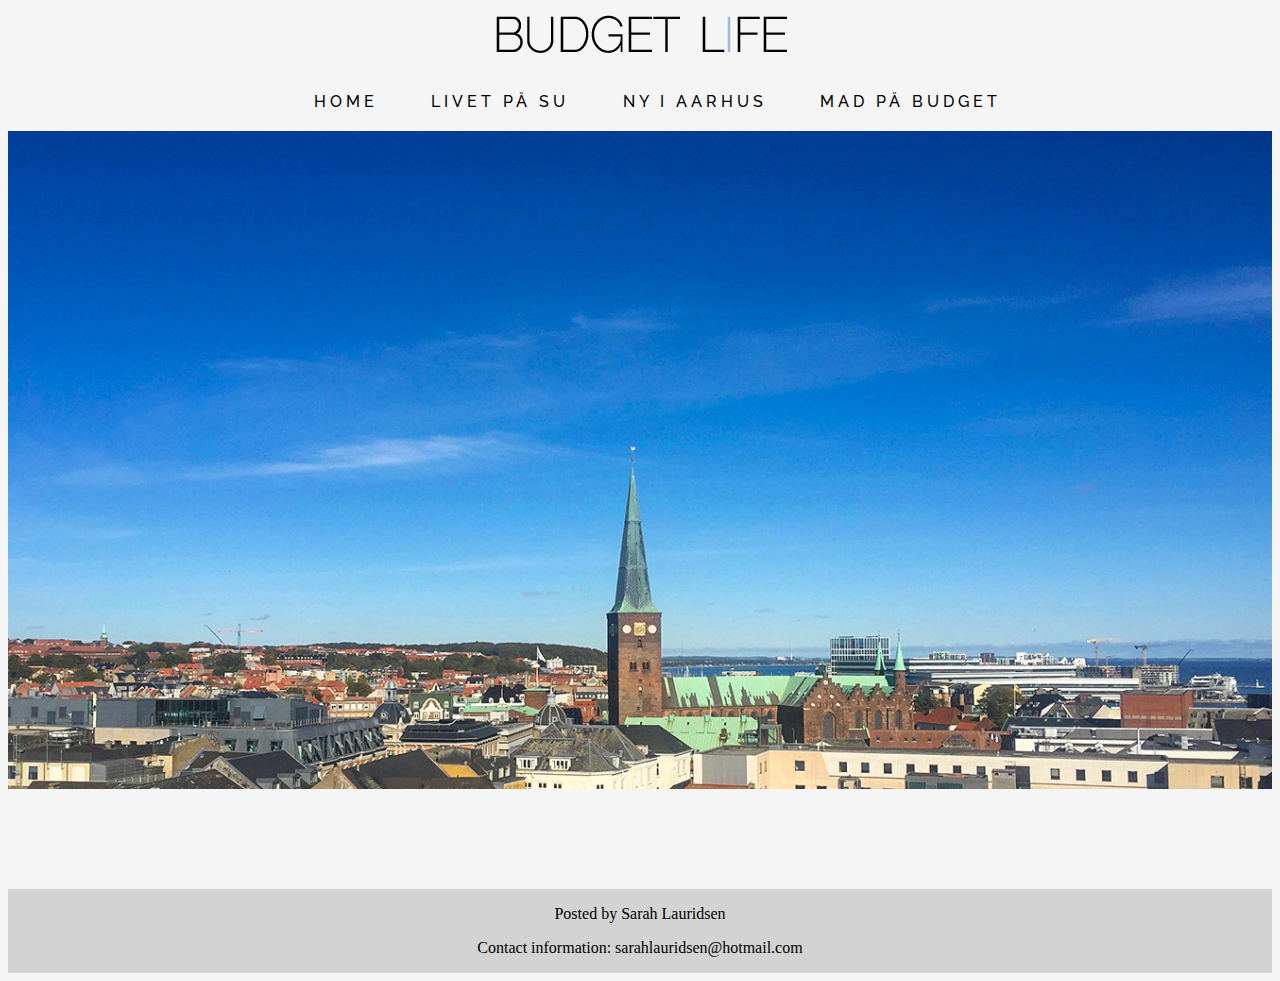
<file: index.html>
<!DOCTYPE html>
<html>

<head>
    <meta charset="utf-8">
    <title>BUDGET LIFE</title>
    <link rel="stylesheet" type="text/css" href="css/style.css">



    <link href="https://fonts.googleapis.com/css?family=Raleway" rel="stylesheet">

    <link href="https://fonts.googleapis.com/css?family=Julius+Sans+One" rel="stylesheet">

</head>

<body>
    <header> <a href="index.html"><img class="logo" src="images/budgetlife.png" alt="logo"></a></header>

    <ul class="snip1175">
        <li class="current"><a href="index.html" data-hover="Home">Home</a></li>
        <li><a href="livetpasu.html" data-hover="Livet på SU">Livet på SU</a></li>
        <li><a href="nyiaarhus.html" data-hover="Ny i Aarhus">Ny i Aarhus</a></li>
        <li><a href="madpabudget.html" data-hover="Mad på budget">Mad på budget</a></li>
    </ul>

    <img class="forsidebillede" src="images/aarhus4.jpg" alt="aarhus">





    <div class="footer">
        <p>Posted by Sarah Lauridsen </p>
        <p>Contact information: sarahlauridsen@hotmail.com</p>
    </div>


</body>

</html>
</file>
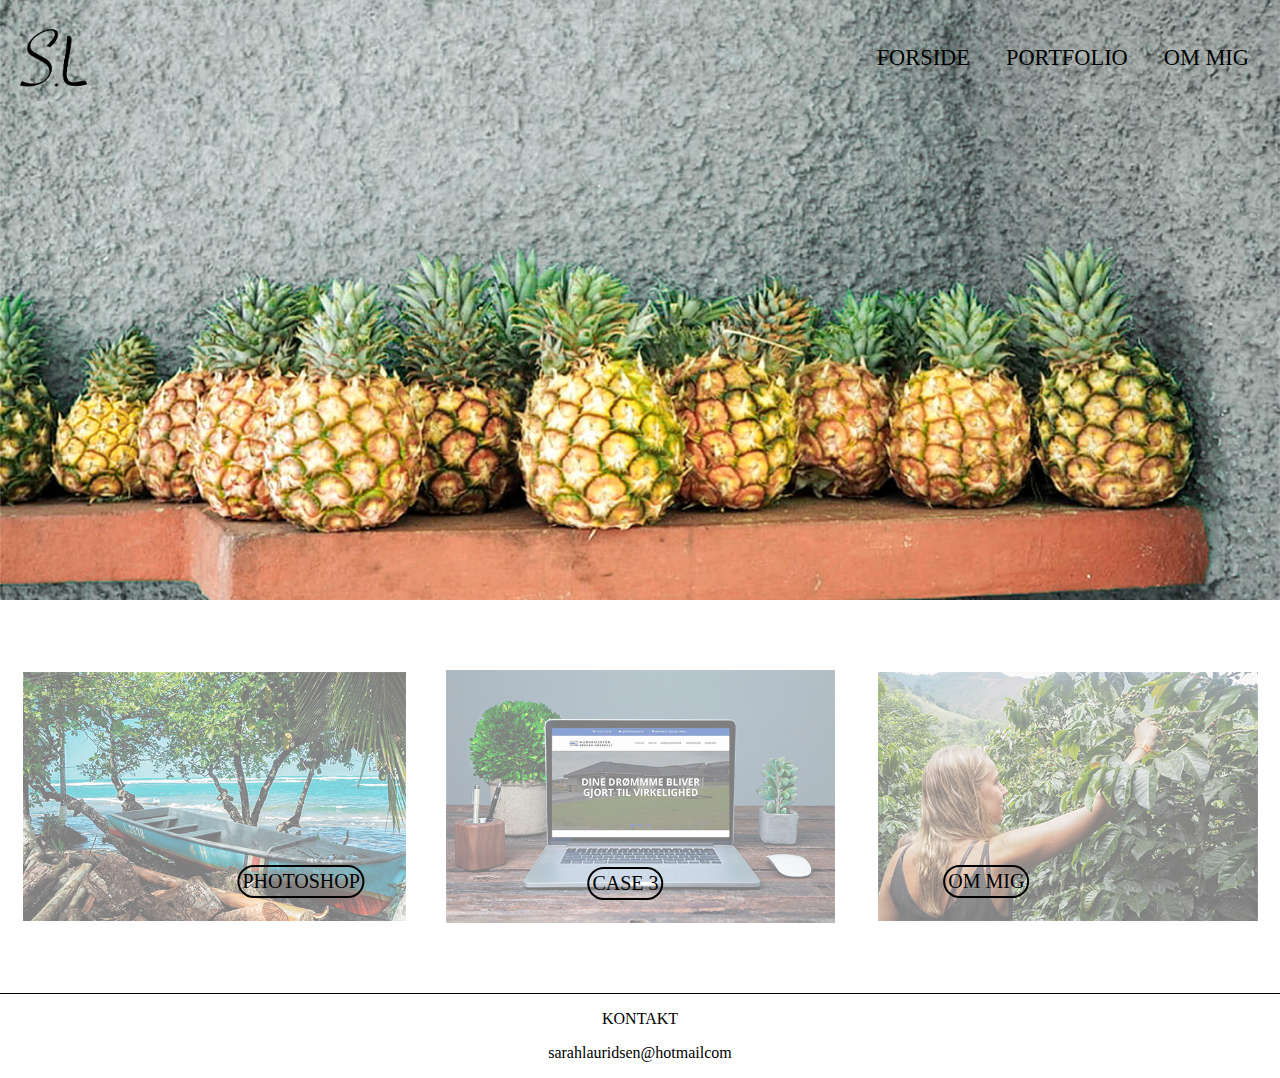
<file: boilercase4/index.html>
<!DOCTYPE html>
<html lang="da">

<head>
    <meta charset="utf-8">
    
    <title>Sarah's Portfolio</title>
 <meta name=”description” content="Dette er et læringsportfolio, der indeholder min læring gennem 1.semester">
    <link rel="stylesheet" type="text/css" href="css/style.css">
</head>

<body>

    <!-- menu -->
    <header>
        <nav>
            <a href="index.html"><img class="logo" src="images/logosort-kopi.png" alt="logo"> </a>

            <ul>
                <li><a href="index.html">FORSIDE</a></li>

                <li class="dropdown">
                    <a href="javascript:void(0)" class="dropbtn">PORTFOLIO</a>
                    <div class="dropdown-content">
                        <a href="case1.html">Case 1</a>
                        <a href="case2.html">Case 2</a>
                        <a href="case3.html">Case 3</a>
                        <a href="selvvalgte.html">Photoshop</a>
                    </div>
                </li>

                <li><a href="ommig.html">OM MIG</a></li>


            </ul>

        </nav>
        <!-- menu slut -->

        <!-- Full size image -->

        <section class="front">
            

        </section>
        <!-- Full size image slut -->

    </header>

    <!-- Appetizers -->

    <section class="appetizers">
        <div class="container-row">

            <section class="bad">
                <a href="selvvalgte.html"> <img class="baad filter " src="images/baad12.jpg" alt="båd"></a>
                <a href="selvvalgte.html">
                    <div class="center"> PHOTOSHOP</div>
                </a>
            </section>

            <section class="computer1">
                <a href="case3.html"><img class="computer filter" src="images/computer123.jpg" alt="computer"></a>
                <div class="center2"> CASE 3</div>
            </section>

            <section class="mig">
                <a href="ommig.html"><img class="mig1 filter" src="images/migcase4.jpg" alt="mig"></a>
                <div class="center3"> OM MIG</div>

            </section>

        </div>
    </section>
    
    <!-- Appetizers slut -->
    
    <footer>

        <p class="kontakt">KONTAKT</p>
        <p>sarahlauridsen@hotmailcom</p>


    </footer>

</body>

</html>
</file>
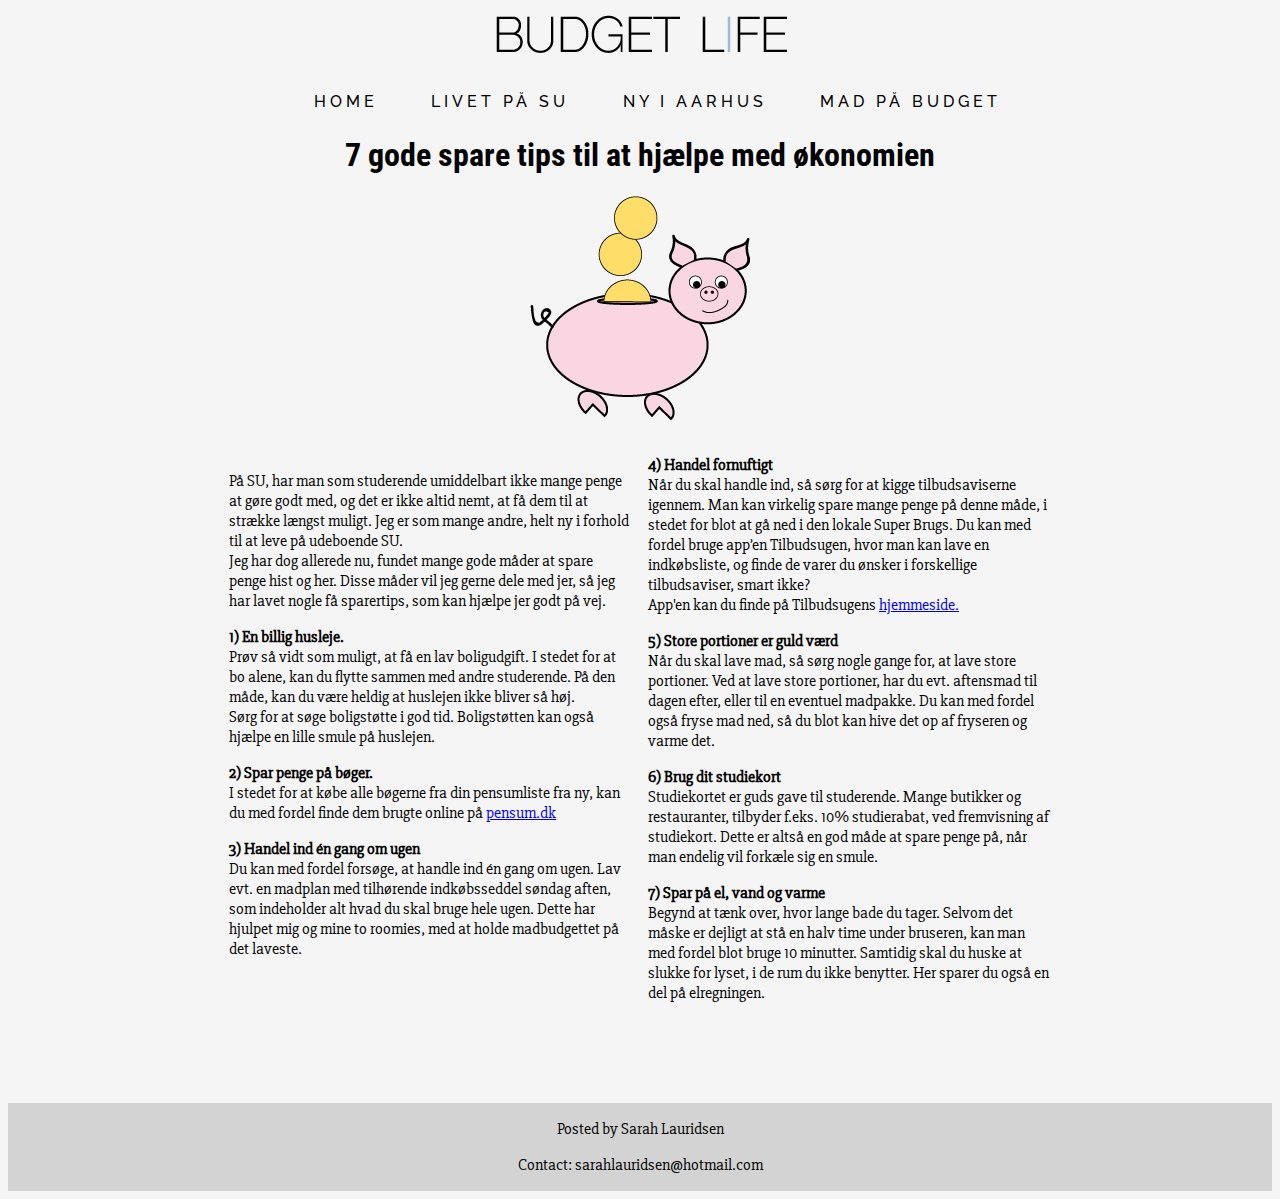
<file: livetpasu.html>
<!DOCTYPE html>
<html lang="da">

<head>
    
    <meta charset="utf-8">

    <title>BUDGET LIFE</title>

    <link rel="stylesheet" type="text/css" href="css/style.css">

    <link href="https://fonts.googleapis.com/css?family=Roboto+Condensed|Slabo+27px" rel="stylesheet">

    <link href="https://fonts.googleapis.com/css?family=Julius+Sans+One" rel="stylesheet">

</head>

<body>
    <header> <a href="index.html"><img class="logo" src="images/budgetlife.png" alt="logo"></a></header>

    <ul class="snip1175">
        <li class="current"><a href="index.html" data-hover="Home">Home</a></li>
        <li><a href="livetpasu.html" data-hover="Livet på SU">Livet på SU</a></li>
        <li><a href="nyiaarhus.html" data-hover="Ny i Aarhus">Ny i Aarhus</a></li>
        <li><a href="madpabudget.html" data-hover="Mad på budget">Mad på budget</a></li>
    </ul>

    <div class="wrapper">

        <article>

            
                <h1 class="sparetips">7 gode spare tips til at hjælpe med økonomien
                </h1>
            

            <img class="gris" src="images/sparegris.png" alt="sparegris">
            <br>

            <div class="newspaper">

                <section>
                    <p>På SU, har man som studerende umiddelbart ikke mange penge at gøre godt med, og det er ikke altid nemt, at få dem til at strække længst muligt. Jeg er som mange andre, helt ny i forhold til at leve på udeboende SU.<br> Jeg har dog allerede nu, fundet mange gode måder at spare penge hist og her. Disse måder vil jeg gerne dele med jer, så jeg har lavet nogle få sparertips, som kan hjælpe jer godt på vej.</p>
                </section>



                <section>
                    <p> <b>1) En billig husleje.</b> <br>Prøv så vidt som muligt, at få en lav boligudgift. I stedet for at bo alene, kan du flytte sammen med andre studerende. På den måde, kan du være heldig at huslejen ikke bliver så høj.<br> Sørg for at søge boligstøtte i god tid. Boligstøtten kan også hjælpe en lille smule på huslejen.</p>
                </section>

                <section><p><b>2) Spar penge på bøger.</b><br> I stedet for at købe alle bøgerne fra din pensumliste fra ny, kan du med fordel finde dem brugte online på <a href="https://pensum.dk">pensum.dk</a></p></section>


                <section>
                    <p><b>3) Handel ind én gang om ugen</b><br> Du kan med fordel forsøge, at handle ind én gang om ugen. Lav evt. en madplan med tilhørende indkøbsseddel søndag aften, som indeholder alt hvad du skal bruge hele ugen. Dette har hjulpet mig og mine to roomies, med at holde madbudgettet på det laveste.
                    </p>
                </section>

                <section><p><b>4) Handel fornuftigt</b><br> Når du skal handle ind, så sørg for at kigge tilbudsaviserne igennem. Man kan virkelig spare mange penge på denne måde, i stedet for blot at gå ned i den lokale Super Brugs. Du kan med fordel bruge app’en Tilbudsugen, hvor man kan lave en indkøbsliste, og finde de varer du ønsker i forskellige tilbudsaviser, smart ikke? <br> App'en kan du finde på Tilbudsugens <a href="https://www.tilbudsugen.dk/mobilapp">hjemmeside.</a></p></section>


                <section>
                    <p><b>5) Store portioner er guld værd</b><br> Når du skal lave mad, så sørg nogle gange for, at lave store portioner. Ved at lave store portioner, har du evt. aftensmad til dagen efter, eller til en eventuel madpakke. Du kan med fordel også fryse mad ned, så du blot kan hive det op af fryseren og varme det.</p>
                </section>

                <section>
                    <p><b>6) Brug dit studiekort</b><br> Studiekortet er guds gave til studerende. Mange butikker og restauranter, tilbyder f.eks. 10% studierabat, ved fremvisning af studiekort. Dette er altså en god måde at spare penge på, når man endelig vil forkæle sig en smule.</p>
                </section>

                <section>
                    <p><b>7) Spar på el, vand og varme</b>
                        <br> Begynd at tænk over, hvor lange bade du tager. Selvom det måske er dejligt at stå en halv time under bruseren, kan man med fordel blot bruge 10 minutter. Samtidig skal du huske at slukke for lyset, i de rum du ikke benytter. Her sparer du også en del på elregningen.</p>
                </section>

                

            </div>
        </article>

    </div>



    <div class="footer">
        <p>Posted by Sarah Lauridsen </p>
        <p>Contact: sarahlauridsen@hotmail.com</p>
    </div>

</body>

</html>
</file>
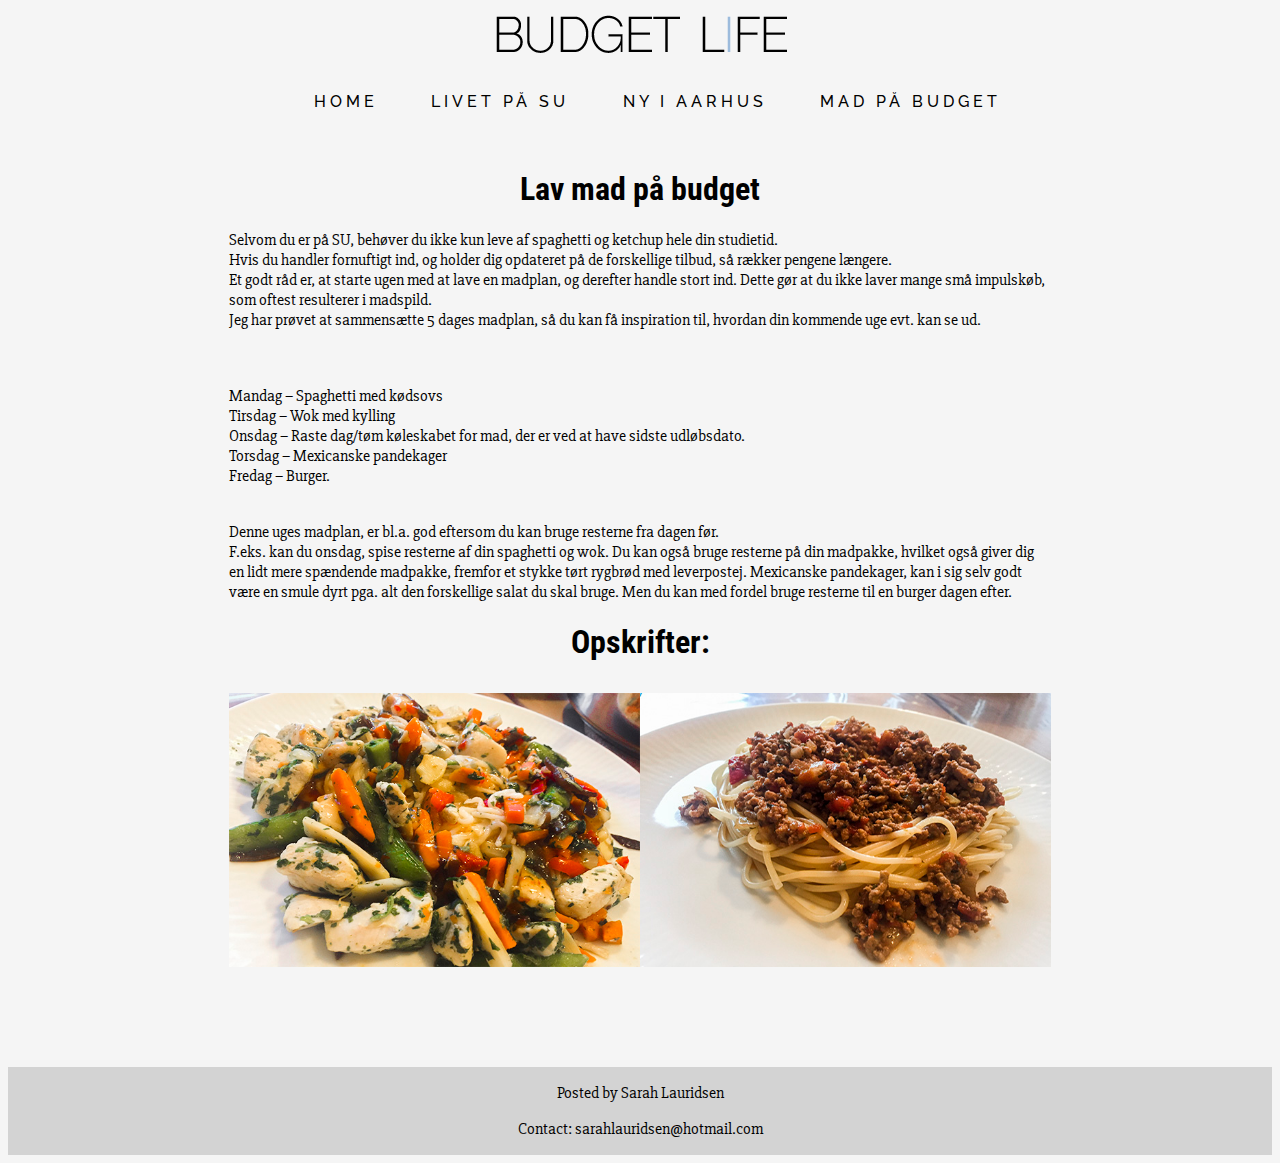
<file: madpabudget.html>
<!DOCTYPE html>
<html>

<head>
    <meta charset="utf-8">
    <title>BUDGET LIFE</title>
    <link rel="stylesheet" type="text/css" href="css/style.css">


    <link href="https://fonts.googleapis.com/css?family=Roboto+Condensed|Slabo+27px" rel="stylesheet">
    <link href="https://fonts.googleapis.com/css?family=Julius+Sans+One" rel="stylesheet">
</head>

<body>
    <header> <a href="index.html"><img class="logo" src="images/budgetlife.png" alt="logo"></a></header>

    <ul class="snip1175">
        <li class="current"><a href="index.html" data-hover="Home">Home</a></li>
        <li><a href="livetpasu.html" data-hover="Livet på SU">Livet på SU</a></li>
        <li><a href="nyiaarhus.html" data-hover="Ny i Aarhus">Ny i Aarhus</a></li>
        <li><a href="madpabudget.html" data-hover="Mad på budget">Mad på budget</a></li>
    </ul>
    <div class="wrapper">

        <br>
        <article class="budget">
            
                <h1 class="madpåbudget">Lav mad på budget</h1>
            
            <section>
                <p>Selvom du er på SU, behøver du ikke kun leve af spaghetti og ketchup hele din studietid. <br> Hvis du handler fornuftigt ind, og holder dig opdateret på de forskellige tilbud, så rækker pengene længere. <br> Et godt råd er, at starte ugen med at lave en madplan, og derefter handle stort ind. Dette gør at du ikke laver mange små impulskøb, som oftest resulterer i madspild.
                    <br> Jeg har prøvet at sammensætte 5 dages madplan, så du kan få inspiration til, hvordan din kommende uge evt. kan se ud.</p>
            </section>

            <section>
                <p><br><br> Mandag – Spaghetti med kødsovs<br> Tirsdag – Wok med kylling<br> Onsdag – Raste dag/tøm køleskabet for mad, der er ved at have sidste udløbsdato. <br> Torsdag – Mexicanske pandekager<br> Fredag – Burger.<br></p>
            </section>

            <section>
                <p> <br> Denne uges madplan, er bl.a. god eftersom du kan bruge resterne fra dagen før. <br> F.eks. kan du onsdag, spise resterne af din spaghetti og wok. Du kan også bruge resterne på din madpakke, hvilket også giver dig en lidt mere spændende madpakke, fremfor et stykke tørt rygbrød med leverpostej. Mexicanske pandekager, kan i sig selv godt være en smule dyrt pga. alt den forskellige salat du skal bruge. Men du kan med fordel bruge resterne til en burger dagen efter.</p>
            </section>

            
                <h1 class="opskrifter">Opskrifter:</h1>
            

            <div class="container left">
                <a href="opskrift2.html">
  <img src="images/wok.jpg" alt="Wok" class="image" style="width:100%">
  <div class="middle">
    <div class="tekst">Wok med kylling</div>
  </div>
                    </a>
            </div>
            <div class="right">


            </div>
            <div class="container right">
                <a href="opskrift1.html">
  <img src="images/spaghettikodsovs.jpg" alt="Spaghetti" class="image" style="width:100%">
  <div class="middle">
    <div class="tekst">Pasta med kødsovs</div>
  </div>
                    </a>
            </div>



        </article>


    </div>



<div class="footer">
    <p>Posted by Sarah Lauridsen </p>
    <p>Contact: sarahlauridsen@hotmail.com</p>
</div>

</body>


</html>
</file>
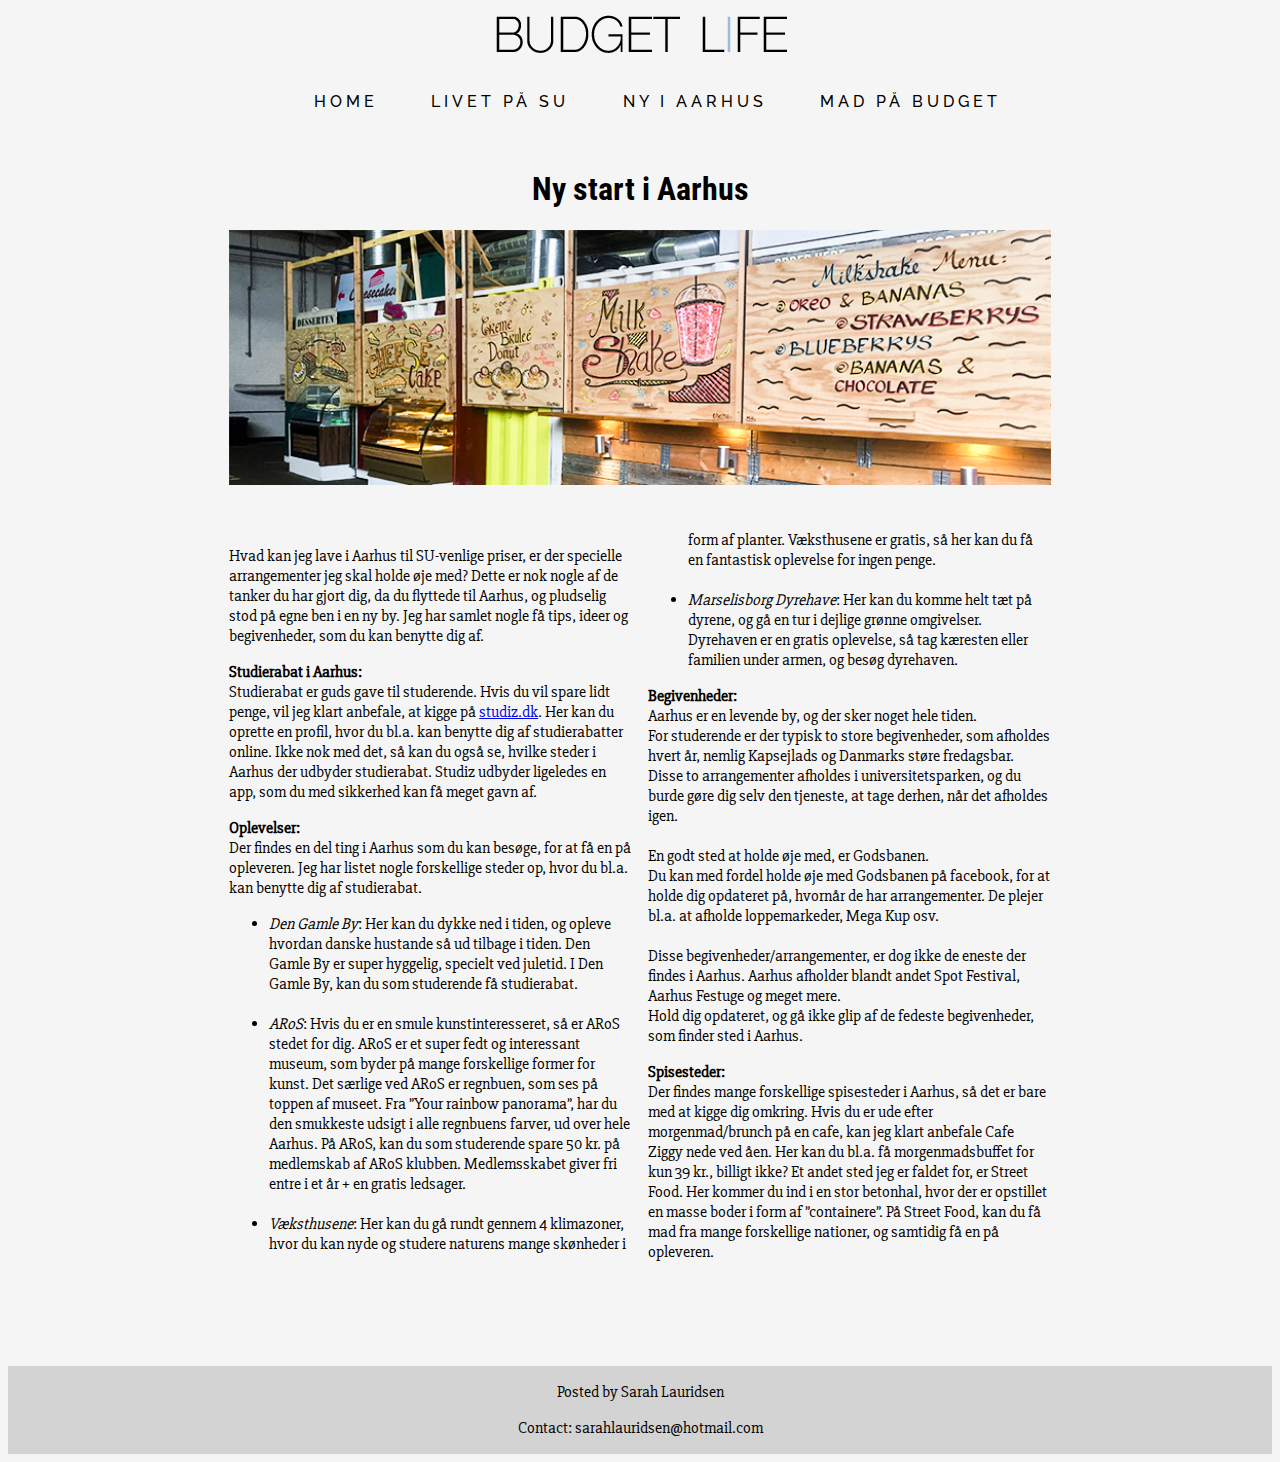
<file: nyiaarhus.html>
<!DOCTYPE html>
<html>

<head>
    <meta charset="utf-8">
    <title>BUDGET LIFE</title>
    <link rel="stylesheet" type="text/css" href="css/style.css">

    <link href="https://fonts.googleapis.com/css?family=Roboto+Condensed|Slabo+27px" rel="stylesheet">
    <link href="https://fonts.googleapis.com/css?family=Julius+Sans+One" rel="stylesheet">
</head>

<body>
    <header> <a href="index.html"><img class="logo" src="images/budgetlife.png" alt="logo"></a></header>

    <ul class="snip1175">

        <li class="current"><a href="index.html" data-hover="Home">Home</a></li>
        <li><a href="livetpasu.html" data-hover="Livet på SU">Livet på SU</a></li>
        <li><a href="nyiaarhus.html" data-hover="Ny i Aarhus">Ny i Aarhus</a></li>
        <li><a href="madpabudget.html" data-hover="Mad på budget">Mad på budget</a></li>

    </ul>
    <div class="wrapper">
        <br>
        <article>
            
                <h1 class="nystart">Ny start i Aarhus</h1>
            
            <img class="street" src="images/streetfood.jpg" alt="streetfood">
            <div class="newspaper">

                <section>
                    <p>Hvad kan jeg lave i Aarhus til SU-venlige priser, er der specielle arrangementer jeg skal holde øje med? Dette er nok nogle af de tanker du har gjort dig, da du flyttede til Aarhus, og pludselig stod på egne ben i en ny by. Jeg har samlet nogle få tips, ideer og begivenheder, som du kan benytte dig af.</p>
                </section>
                <section>
                    <p><b>Studierabat i Aarhus:</b><br> Studierabat er guds gave til studerende. Hvis du vil spare lidt penge, vil jeg klart anbefale, at kigge på <a href="https://www.studiz.dk/">studiz.dk</a>. Her kan du oprette en profil, hvor du bl.a. kan benytte dig af studierabatter online. Ikke nok med det, så kan du også se, hvilke steder i Aarhus der udbyder studierabat. Studiz udbyder ligeledes en app, som du med sikkerhed kan få meget gavn af.</p>
                </section>

                <section>
                    <p><b>Oplevelser:</b><br> Der findes en del ting i Aarhus som du kan besøge, for at få en på opleveren. Jeg har listet nogle forskellige steder op, hvor du bl.a. kan benytte dig af studierabat.</p>
                </section>

                <ul>

                    <li><i>Den Gamle By</i>: Her kan du dykke ned i tiden, og opleve hvordan danske hustande så ud tilbage i tiden. Den Gamle By er super hyggelig, specielt ved juletid. I Den Gamle By, kan du som studerende få studierabat. </li>
                    <br>
                    <li><i>ARoS</i>: Hvis du er en smule kunstinteresseret, så er ARoS stedet for dig. ARoS er et super fedt og interessant museum, som byder på mange forskellige former for kunst. Det særlige ved ARoS er regnbuen, som ses på toppen af museet. Fra ”Your rainbow panorama”, har du den smukkeste udsigt i alle regnbuens farver, ud over hele Aarhus. På ARoS, kan du som studerende spare 50 kr. på medlemskab af ARoS klubben. Medlemsskabet giver fri entre i et år + en gratis ledsager. </li>
                    <br>
                    <li><i>Væksthusene</i>: Her kan du gå rundt gennem 4 klimazoner, hvor du kan nyde og studere naturens mange skønheder i form af planter. Væksthusene er gratis, så her kan du få en fantastisk oplevelse for ingen penge. </li>
                    <br>
                    <li><i>Marselisborg Dyrehave</i>: Her kan du komme helt tæt på dyrene, og gå en tur i dejlige grønne omgivelser. Dyrehaven er en gratis oplevelse, så tag kæresten eller familien under armen, og besøg dyrehaven.
                    </li>
                </ul>

                <section>
                    <p><b>Begivenheder:</b> <br>Aarhus er en levende by, og der sker noget hele tiden. <br> For studerende er der typisk to store begivenheder, som afholdes hvert år, nemlig Kapsejlads og Danmarks støre fredagsbar. <br>Disse to arrangementer afholdes i universitetsparken, og du burde gøre dig selv den tjeneste, at tage derhen, når det afholdes igen.<br> <br> En godt sted at holde øje med, er Godsbanen. <br>Du kan med fordel holde øje med Godsbanen på facebook, for at holde dig opdateret på, hvornår de har arrangementer. De plejer bl.a. at afholde loppemarkeder, Mega Kup osv. <br>
                        <br>Disse begivenheder/arrangementer, er dog ikke de eneste der findes i Aarhus. Aarhus afholder blandt andet Spot Festival, Aarhus Festuge og meget mere. <br> Hold dig opdateret, og gå ikke glip af de fedeste begivenheder, som finder sted i Aarhus.</p>
                </section>

                <section>
                    <p> <b>Spisesteder:</b><br> Der findes mange forskellige spisesteder i Aarhus, så det er bare med at kigge dig omkring. Hvis du er ude efter morgenmad/brunch på en cafe, kan jeg klart anbefale Cafe Ziggy nede ved åen. Her kan du bl.a. få morgenmadsbuffet for kun 39 kr., billigt ikke? Et andet sted jeg er faldet for, er Street Food. Her kommer du ind i en stor betonhal, hvor der er opstillet en masse boder i form af ”containere”. På Street Food, kan du få mad fra mange forskellige nationer, og samtidig få en på opleveren.</p>
                </section>


            </div>

        </article>
    </div>

    <div class="footer">
        <p>Posted by Sarah Lauridsen </p>
        <p>Contact: sarahlauridsen@hotmail.com</p>
    </div>

</body>

</html>
</file>
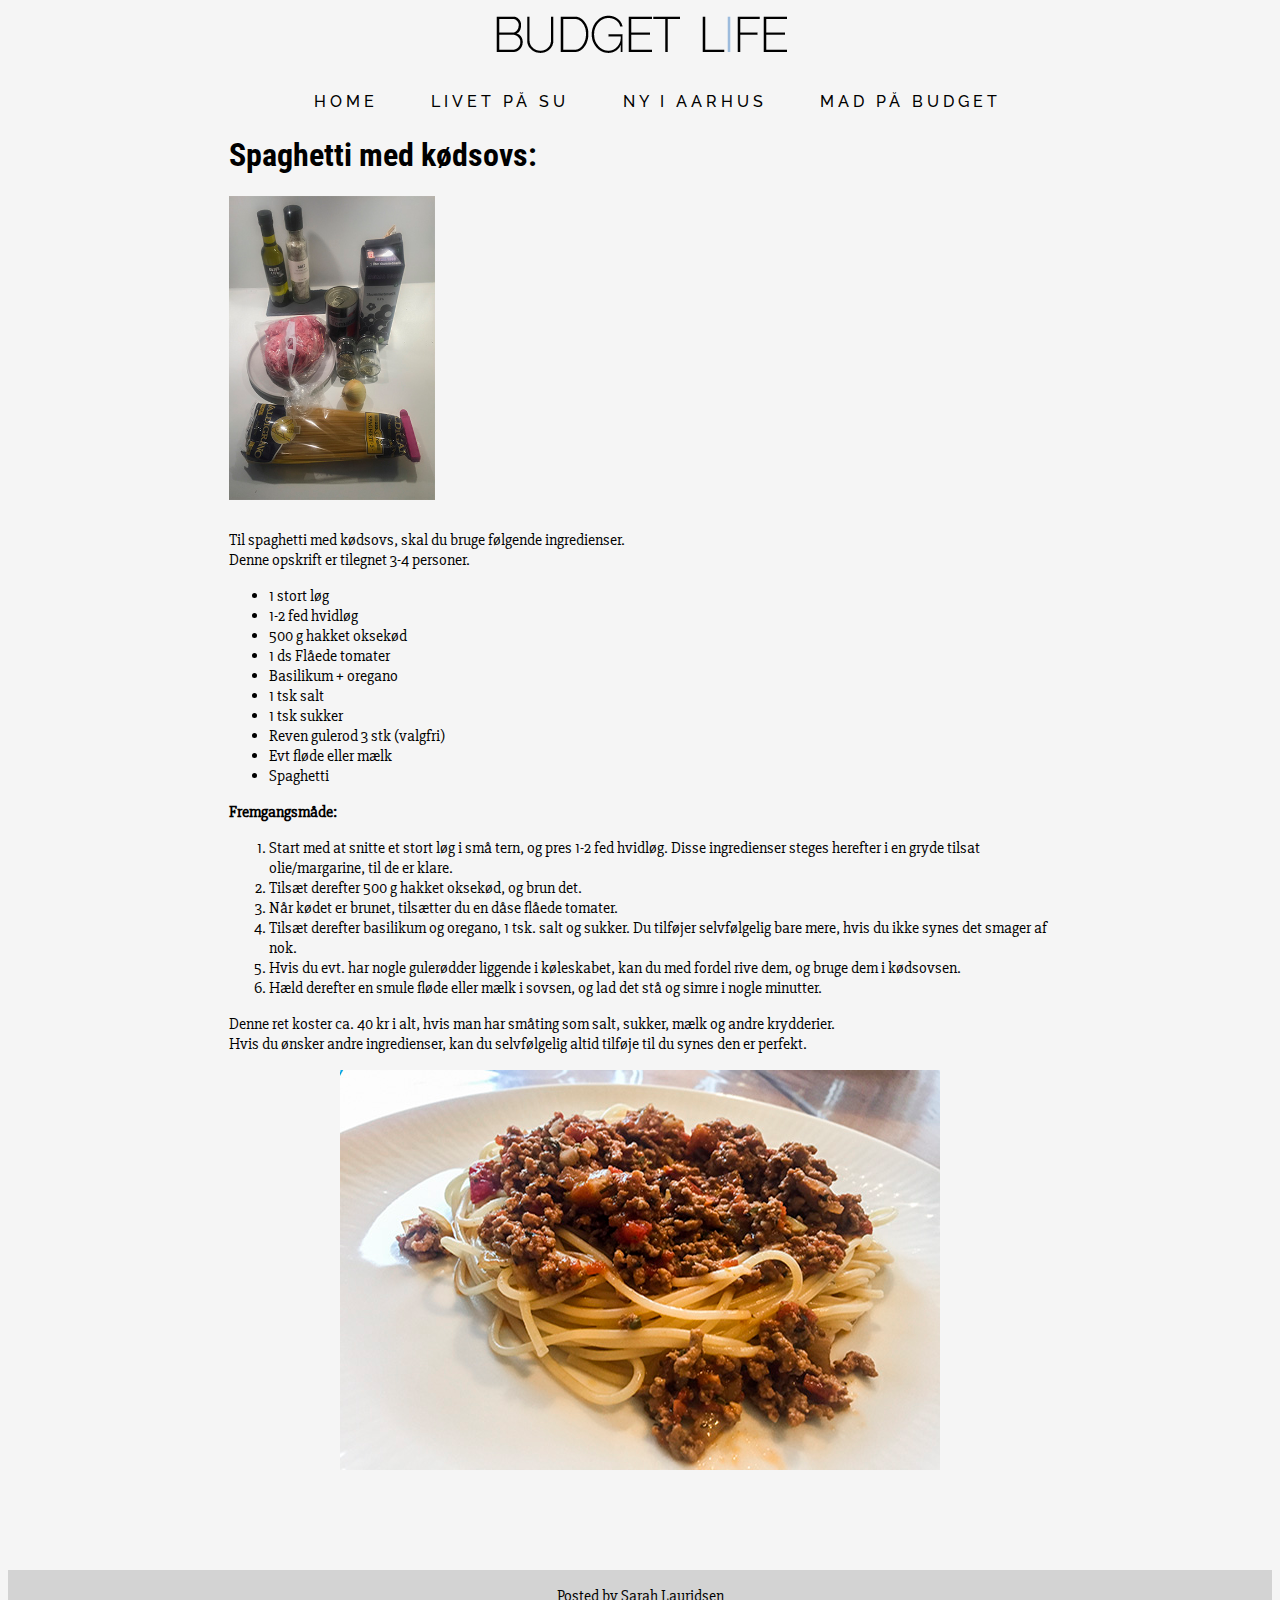
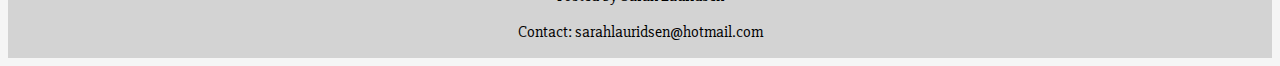
<file: opskrift1.html>
<!DOCTYPE html>
<html>
<head>
    <meta charset="utf-8">
    <title>BUDGET LIFE</title>
    <link rel="stylesheet" type="text/css" href="css/style.css">


    <link href="https://fonts.googleapis.com/css?family=Roboto+Condensed|Slabo+27px" rel="stylesheet">
<link href="https://fonts.googleapis.com/css?family=Julius+Sans+One" rel="stylesheet">
</head>

    <body>
        <header> <a href="index.html"><img class="logo" src="images/budgetlife.png" alt="logo"></a></header>
    
    <ul class="snip1175">
        <li class="current"><a href="index.html" data-hover="Home">Home</a></li>
        <li><a href="livetpasu.html" data-hover="Livet på SU">Livet på SU</a></li>
        <li><a href="nyiaarhus.html" data-hover="Ny i Aarhus">Ny i Aarhus</a></li>
        <li><a href="madpabudget.html" data-hover="Mad på budget">Mad på budget</a></li>
    </ul>
    <div class="wrapper">
      <p>
            <h1>Spaghetti med kødsovs:</h1>
        <img class="ingredienser" src="images/ingredienserspaghetti.jpg" alt="ingredienser">
        <section><p>Til spaghetti med kødsovs, skal du bruge følgende ingredienser. <br>Denne opskrift er tilegnet 3-4 personer. </p></section>
        
        <ul>
            <li>1 stort løg</li>
            <li>1-2 fed hvidløg</li>
            <li>500 g hakket oksekød</li>
            <li>1 ds Flåede tomater</li>
            <li>Basilikum + oregano</li>
            <li>1 tsk salt</li>
            <li>1 tsk sukker</li>
            <li>Reven gulerod 3 stk (valgfri)</li>
            <li>Evt fløde eller mælk</li>
            <li>Spaghetti</li>
        </ul>
        
        <section><p><b>Fremgangsmåde:</b></p></section>
       
        <ol>
            <li>Start med at snitte et stort løg i små tern, og pres 1-2 fed hvidløg. Disse ingredienser steges herefter i en gryde tilsat olie/margarine, til de er klare. </li>
            <li>Tilsæt derefter 500 g hakket oksekød, og brun det.</li>
            <li>Når kødet er brunet, tilsætter du en dåse flåede tomater.</li>
            <li>Tilsæt derefter basilikum og oregano, 1 tsk. salt og sukker. Du tilføjer selvfølgelig bare mere, hvis du ikke synes det smager af nok. </li>
            <li>Hvis du evt. har nogle gulerødder liggende i køleskabet, kan du med fordel rive dem, og bruge dem i kødsovsen. </li>
            <li>Hæld derefter en smule fløde eller mælk i sovsen, og lad det stå og simre i nogle minutter.
            </li>
            

        </ol>
        <section><p>Denne ret koster ca. 40 kr i alt, hvis man har småting som salt, sukker, mælk og andre krydderier.<br>Hvis du ønsker andre ingredienser, kan du selvfølgelig altid tilføje til du synes den er perfekt.</p></section>
        
        <img class="kødsovs" src="images/spaghettikodsovs.jpg" alt="spaghettimedkødsovs">
        
        </div>
        
    <div class="footer">
  <p> Posted by Sarah Lauridsen </p><p>Contact: sarahlauridsen@hotmail.com</p>
</div>
    
    </body>
    
</html>
</file>
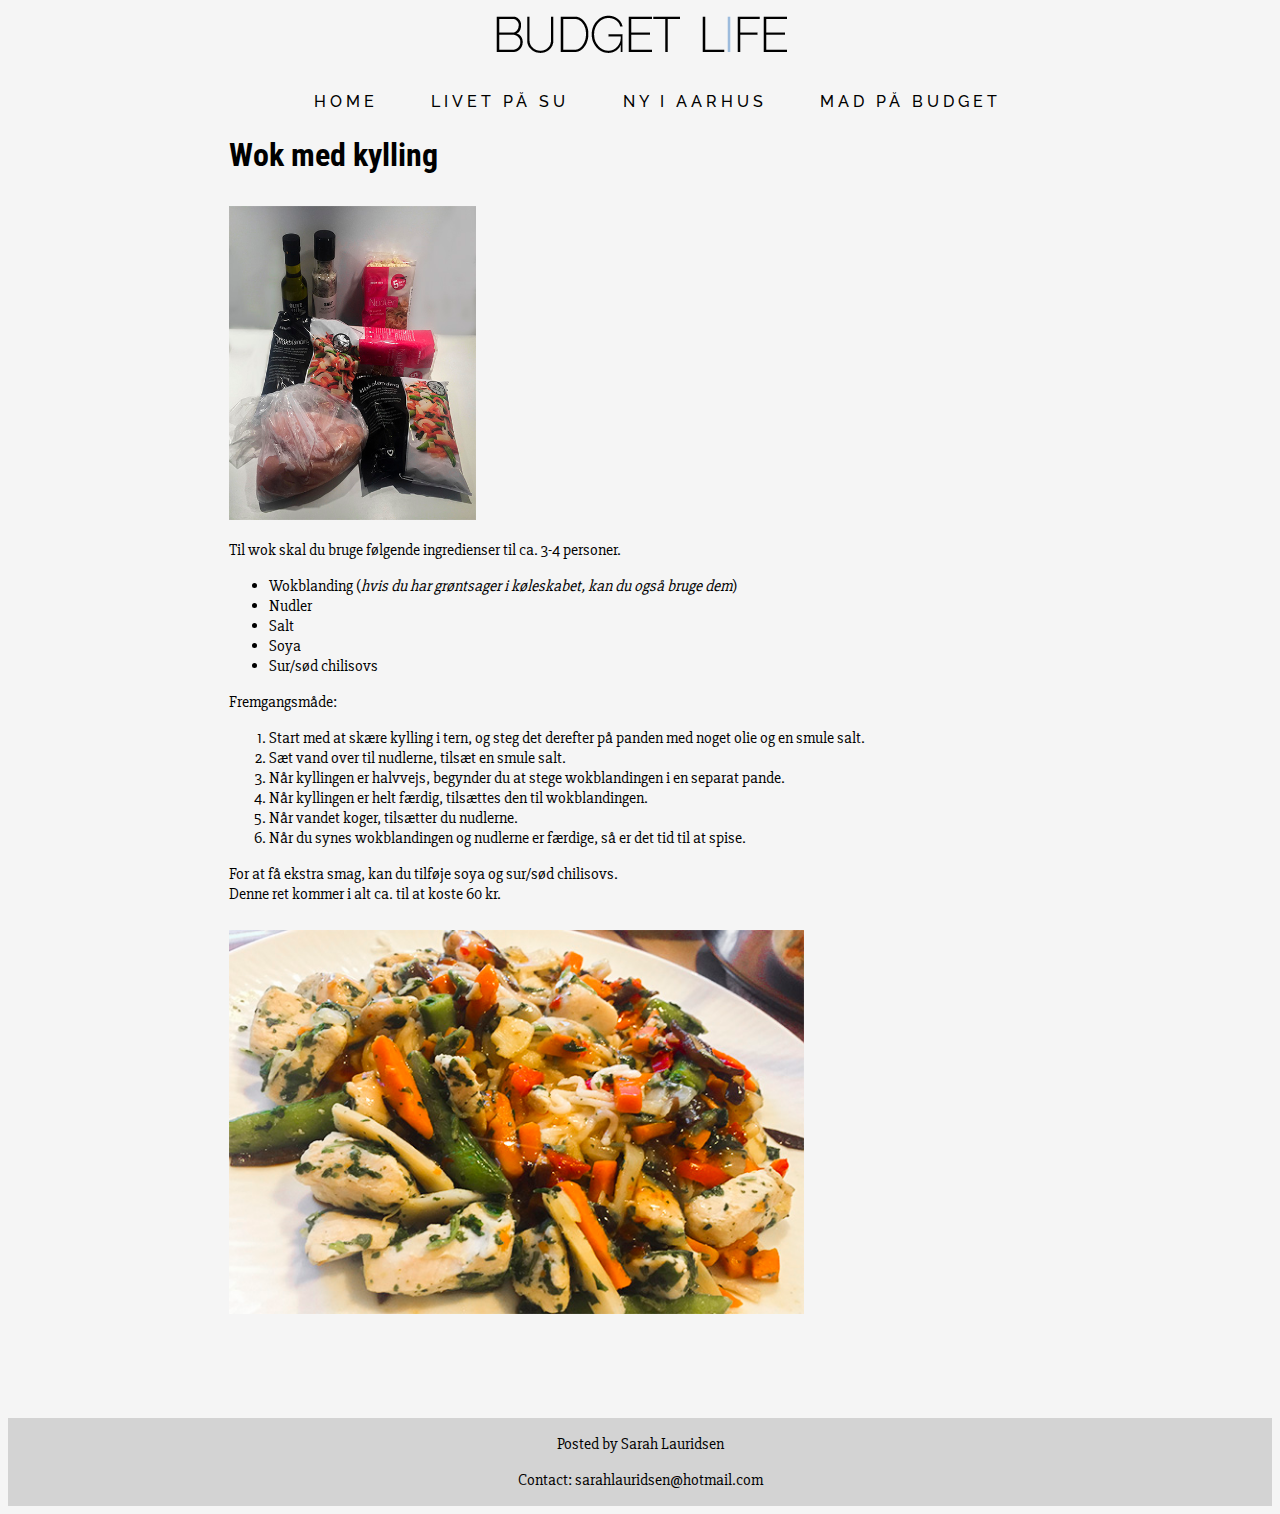
<file: opskrift2.html>
<!DOCTYPE html>
<html>
<head>
    <meta charset="utf-8">
    <title>BUDGET LIFE</title>
    <link rel="stylesheet" type="text/css" href="css/style.css">


    <link href="https://fonts.googleapis.com/css?family=Roboto+Condensed|Slabo+27px" rel="stylesheet">
    <link href="https://fonts.googleapis.com/css?family=Julius+Sans+One" rel="stylesheet">
</head>

<body>
    <header> <a href="index.html"><img class="logo" src="images/budgetlife.png" alt="logo"></a></header>

    <ul class="snip1175">
        <li class="current"><a href="index.html" data-hover="Home">Home</a></li>
        <li><a href="livetpasu.html" data-hover="Livet på SU">Livet på SU</a></li>
        <li><a href="nyiaarhus.html" data-hover="Ny i Aarhus">Ny i Aarhus</a></li>
        <li><a href="madpabudget.html" data-hover="Mad på budget">Mad på budget</a></li>
    </ul>

    <div class="wrapper">
        <p>
            
                <h1>Wok med kylling</h1>

           

            <img src="images/wok1.jpg" width="30%" alt="wok">
<section><p>Til wok skal du bruge følgende ingredienser til ca. 3-4 personer.</p></section>

            <ul>
                <li>Wokblanding (<i>hvis du har grøntsager i køleskabet, kan du også bruge dem</i>)</li>
                <li>Nudler</li>
                <li>Salt</li>
                <li>Soya</li>
                <li>Sur/sød chilisovs</li>
            </ul>
<section><p>Fremgangsmåde:</p></section>
            
            <ol>
                <li>Start med at skære kylling i tern, og steg det derefter på panden med noget olie og en smule salt.</li>
                <li>Sæt vand over til nudlerne, tilsæt en smule salt.</li>
                <li>Når kyllingen er halvvejs, begynder du at stege wokblandingen i en separat pande.</li>
                <li>Når kyllingen er helt færdig, tilsættes den til wokblandingen. </li>
                <li>Når vandet koger, tilsætter du nudlerne. </li>
                <li>Når du synes wokblandingen og nudlerne er færdige, så er det tid til at spise. </li>

            </ol>
<section><p>For at få ekstra smag, kan du tilføje soya og sur/sød chilisovs.<br> Denne ret kommer i alt ca. til at koste 60 kr. </p></section>
            

            <img src="images/wok.jpg" alt="wok" width="70%">

    </div>
    <div class="footer">
        <p>Posted by Sarah Lauridsen </p>
        <p>Contact: sarahlauridsen@hotmail.com</p>
    </div>

</body>
    
</html>
</file>
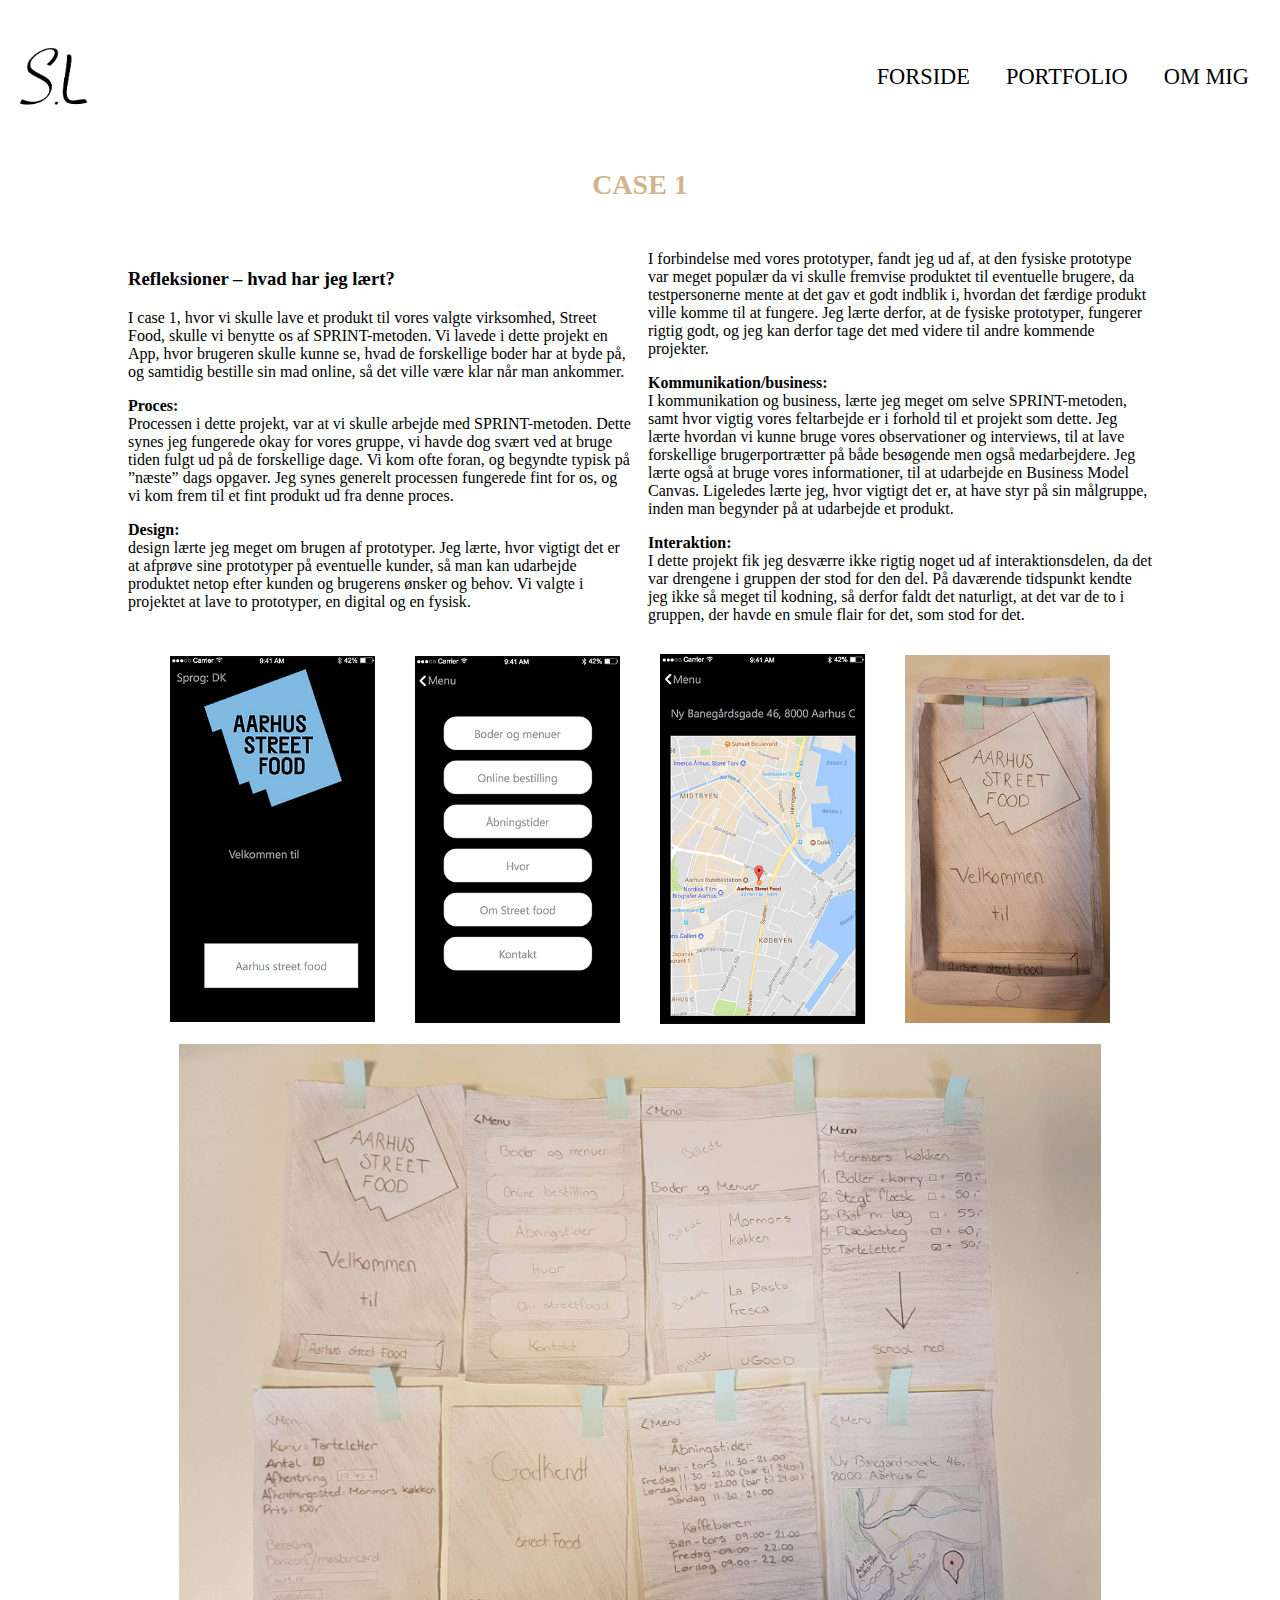
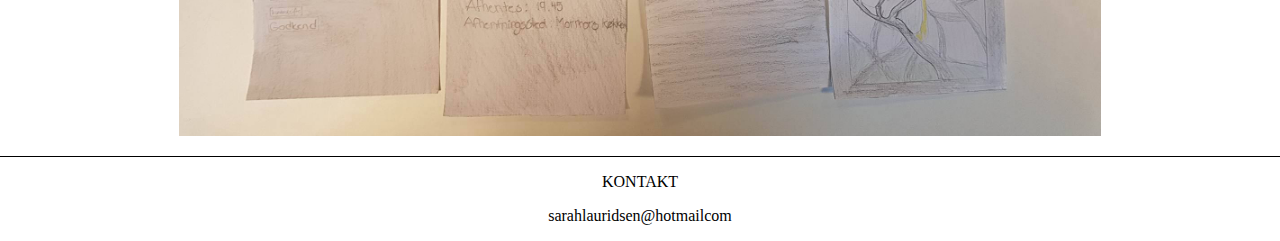
<file: boilercase4/case1.html>
<!DOCTYPE html>
<html lang="da">

<head>
    <meta charset="utf-8">

    <title>Sarah's Portfolio</title>

    <meta name=”description” content="Dette er et læringsportfolio, der indeholder min læring gennem 1.semester på multimediedesigner uddannelsen">

    <link rel="stylesheet" type="text/css" href="css/style.css">


</head>

<body>
    <!- Navigation -->

    <header>
        <!-- menu -->
        <nav>
            <a href="index.html"><img class="logo" src="images/logosort-kopi.png"></a>

            <ul>
                <li><a href="index.html">FORSIDE</a></li>



                <li class="dropdown">
                    <a href="javascript:void(0)" class="dropbtn">PORTFOLIO</a>
                    <div class="dropdown-content">
                        <a href="case1.html">Case 1</a>
                        <a href="case2.html">Case 2</a>
                        <a href="case3.html">Case 3</a>
                        <a href="selvvalgte.html">Photoshop</a>
                    </div>
                </li>

                <li><a href="ommig.html">OM MIG</a></li>


            </ul>

        </nav>
        <!-- menu slut -->
    </header>

    <article class="wrapper">


        <h1>CASE 1</h1>





        <section class="newspaper">
            <h3>Refleksioner – hvad har jeg lært?</h3>

            <p>I case 1, hvor vi skulle lave et produkt til vores valgte virksomhed, Street Food, skulle vi benytte os af SPRINT-metoden. Vi lavede i dette projekt en App, hvor brugeren skulle kunne se, hvad de forskellige boder har at byde på, og samtidig bestille sin mad online, så det ville være klar når man ankommer. </p>



            <p>
                <b>Proces:</b><br> Processen i dette projekt, var at vi skulle arbejde med SPRINT-metoden. Dette synes jeg fungerede okay for vores gruppe, vi havde dog svært ved at bruge tiden fulgt ud på de forskellige dage. Vi kom ofte foran, og begyndte typisk på ”næste” dags opgaver. Jeg synes generelt processen fungerede fint for os, og vi kom frem til et fint produkt ud fra denne proces.
            </p>

            <p>
                <b>Design:</b> <br> design lærte jeg meget om brugen af prototyper. Jeg lærte, hvor vigtigt det er at afprøve sine prototyper på eventuelle kunder, så man kan udarbejde produktet netop efter kunden og brugerens ønsker og behov. Vi valgte i projektet at lave to prototyper, en digital og en fysisk.
                <br><br>I forbindelse med vores prototyper, fandt jeg ud af, at den fysiske prototype var meget populær da vi skulle fremvise produktet til eventuelle brugere, da testpersonerne mente at det gav et godt indblik i, hvordan det færdige produkt ville komme til at fungere. Jeg lærte derfor, at de fysiske prototyper, fungerer rigtig godt, og jeg kan derfor tage det med videre til andre kommende projekter.



            </p>




            <p>
                <b>Kommunikation/business: </b> <br> I kommunikation og business, lærte jeg meget om selve SPRINT-metoden, samt hvor vigtig vores feltarbejde er i forhold til et projekt som dette. Jeg lærte hvordan vi kunne bruge vores observationer og interviews, til at lave forskellige brugerportrætter på både besøgende men også medarbejdere. Jeg lærte også at bruge vores informationer, til at udarbejde en Business Model Canvas. Ligeledes lærte jeg, hvor vigtigt det er, at have styr på sin målgruppe, inden man begynder på at udarbejde et produkt.

            </p>

            <p>
                <b>Interaktion:</b> <br> I dette projekt fik jeg desværre ikke rigtig noget ud af interaktionsdelen, da det var drengene i gruppen der stod for den del. På daværende tidspunkt kendte jeg ikke så meget til kodning, så derfor faldt det naturligt, at det var de to i gruppen, der havde en smule flair for det, som stod for det.

            </p>

        </section>

        <section class="streetfood1">

            <img class="prototype2" src="images/streetny2.jpg">

            <img class="prototype4" src="images/streetny3.jpg">
            <img class="prototype1" src="images/street4ny.jpg">

            <img class="prototype3" src="images/street1ny.jpg">

        </section>

        <section class="streetfood2">
            <img class="prototype9" src="images/street5.jpg">
        </section>







    </article>





    <footer>

        <p class="kontakt">KONTAKT</p>
        <p>sarahlauridsen@hotmailcom</p>


    </footer>

</body>

</html>
</file>
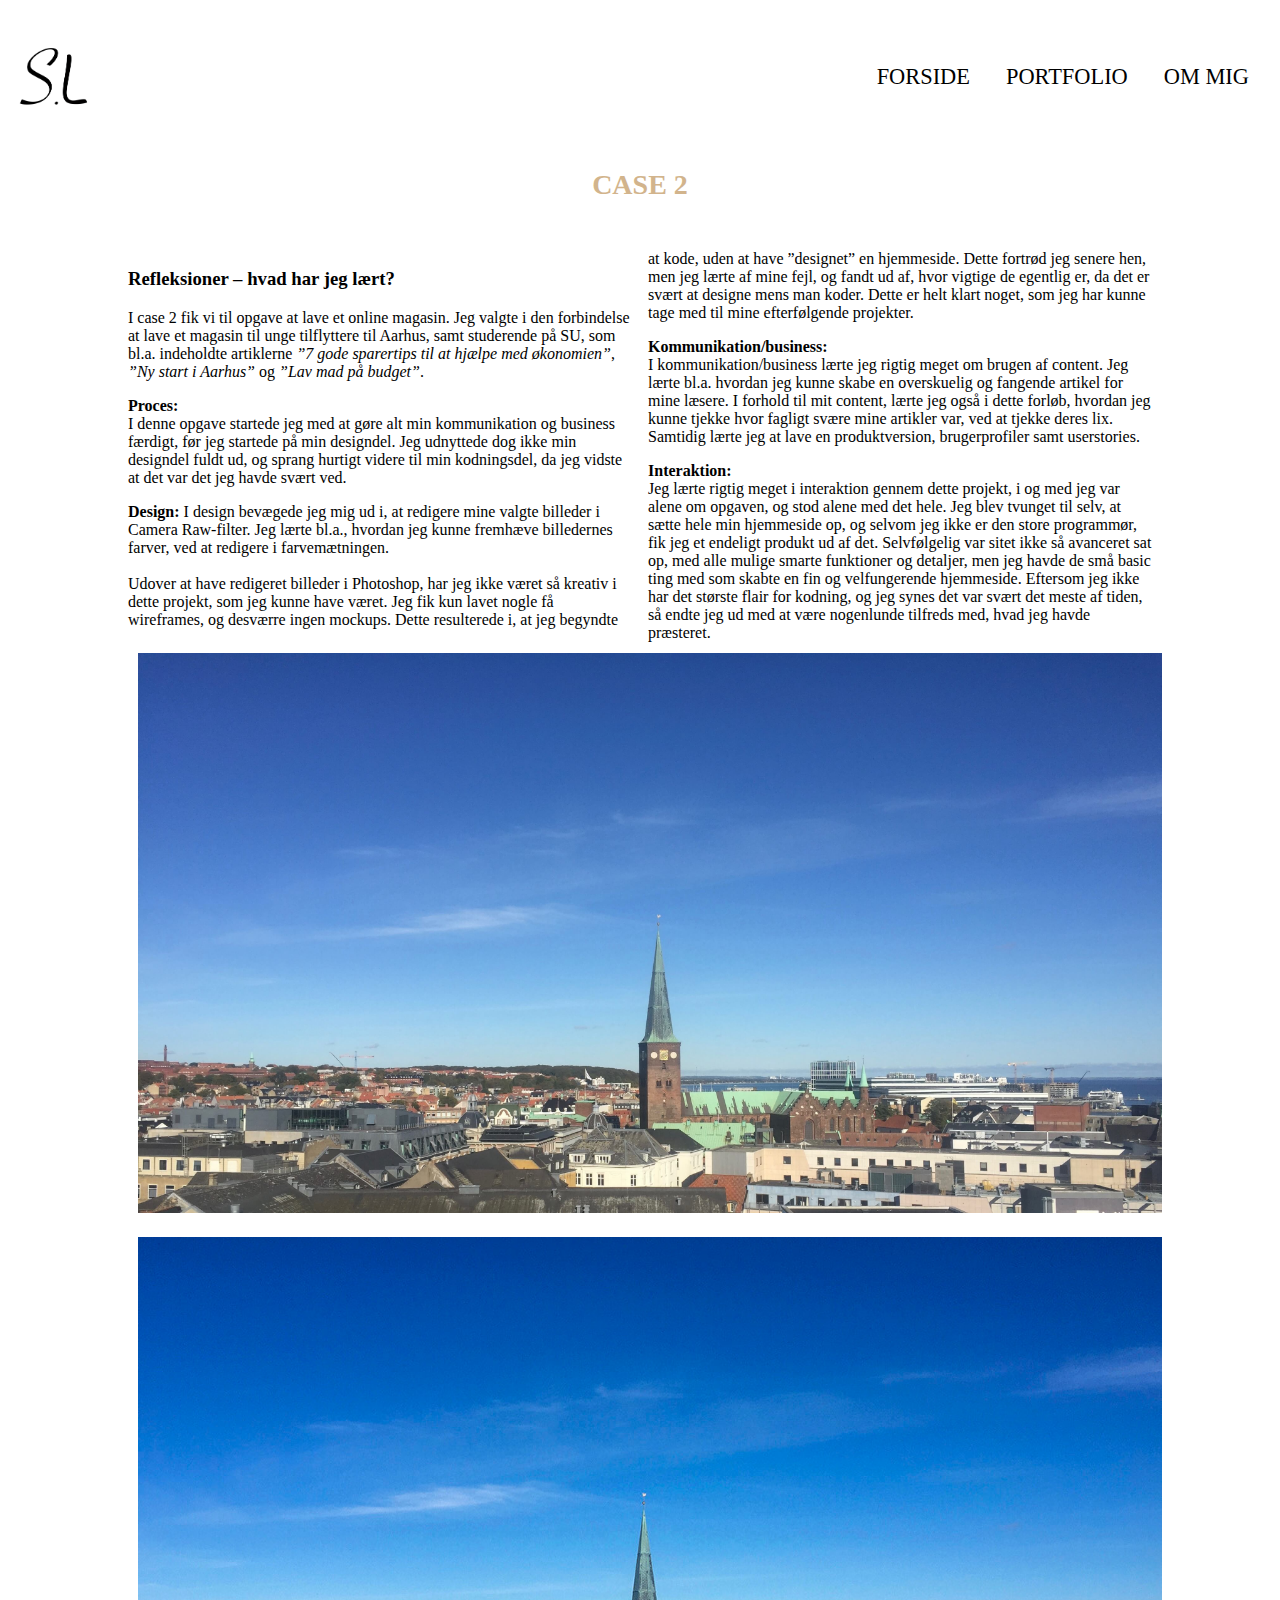
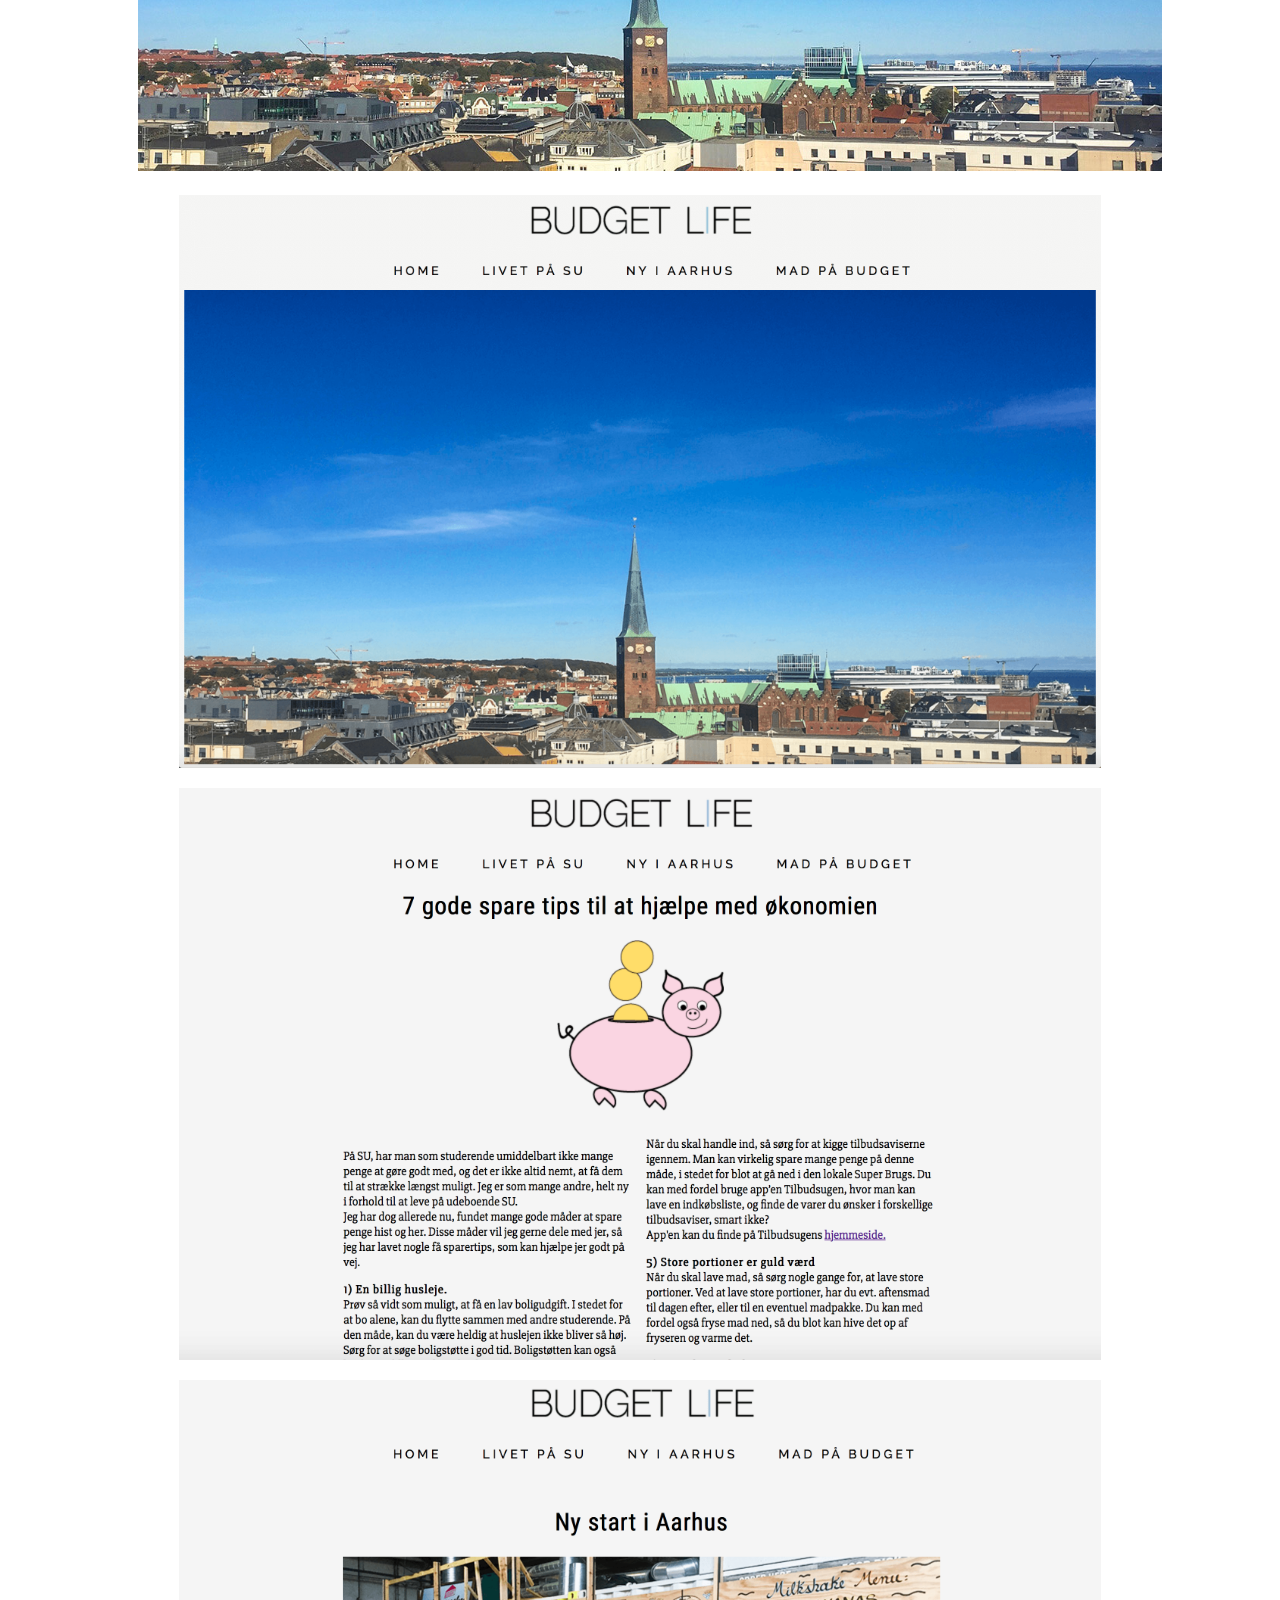
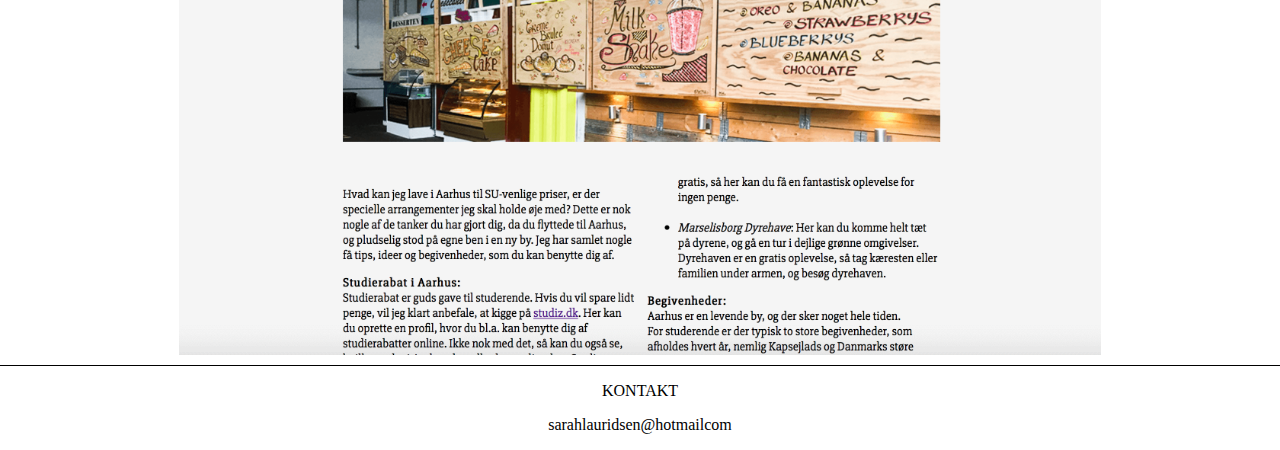
<file: boilercase4/case2.html>
<!DOCTYPE html>
<html lang="da">

<head>
    <meta charset="utf-8">
    

    
    <title>Sarah's Portfolio</title>
  <meta name=”description” content="Dette er et læringsportfolio, der indeholder min læring gennem 1.semester">
    <link rel="stylesheet" type="text/css" href="css/style.css">
</head>

<body>
    <!-- Navigation -->

    <header>
        <!-- menu -->
        <nav>
            <a href="index.html"><img class="logo" src="images/logosort-kopi.png" alt="logo"></a>

            <ul>
                <li><a href="index.html">FORSIDE</a></li>



                <li class="dropdown">
                    <a href="javascript:void(0)" class="dropbtn">PORTFOLIO</a>
                    <div class="dropdown-content">
                        <a href="case1.html">Case 1</a>
                        <a href="case2.html">Case 2</a>
                        <a href="case3.html">Case 3</a>
                        <a href="selvvalgte.html">Photoshop</a>
                    </div>
                </li>

                <li><a href="ommig.html">OM MIG</a></li>


            </ul>

        </nav>
        <!-- menu slut -->
    </header>

    <article class="wrapper">

        

            <h1>CASE 2</h1>
   

        <section class="newspaper">
            <h3>Refleksioner – hvad har jeg lært?</h3>
            <p>
                I case 2 fik vi til opgave at lave et online magasin. Jeg valgte i den forbindelse at lave et magasin til unge tilflyttere til Aarhus, samt studerende på SU, som bl.a. indeholdte artiklerne <i>”7 gode sparertips til at hjælpe med økonomien”</i>, <i>”Ny start i Aarhus”</i> og <i>”Lav mad på budget”</i>.

            </p>

           

            <p>
                <b>Proces:</b> <br> I denne opgave startede jeg med at gøre alt min kommunikation og business færdigt, før jeg startede på min designdel. Jeg udnyttede dog ikke min designdel fuldt ud, og sprang hurtigt videre til min kodningsdel, da jeg vidste at det var det jeg havde svært ved.
            </p>

            <p>
                <b>Design:</b> I design bevægede jeg mig ud i, at redigere mine valgte billeder i Camera Raw-filter. Jeg lærte bl.a., hvordan jeg kunne fremhæve billedernes farver, ved at redigere i farvemætningen. 
                
                
                <br><br> Udover at have redigeret billeder i Photoshop, har jeg ikke været så kreativ i dette projekt, som jeg kunne have været. Jeg fik kun lavet nogle få wireframes, og desværre ingen mockups. Dette resulterede i, at jeg begyndte at kode, uden at have ”designet” en hjemmeside. Dette fortrød jeg senere hen, men jeg lærte af mine fejl, og fandt ud af, hvor vigtige de egentlig er, da det er svært at designe mens man koder. Dette er helt klart noget, som jeg har kunne tage med til mine efterfølgende projekter.


            </p>

            <p>
                <b>Kommunikation/business:</b><br> I kommunikation/business lærte jeg rigtig meget om brugen af content. Jeg lærte bl.a. hvordan jeg kunne skabe en overskuelig og fangende artikel for mine læsere. I forhold til mit content, lærte jeg også i dette forløb, hvordan jeg kunne tjekke hvor fagligt svære mine artikler var, ved at tjekke deres lix. Samtidig lærte jeg at lave en produktversion, brugerprofiler samt userstories.


            </p>
            <p>
                <b>Interaktion:</b> <br> Jeg lærte rigtig meget i interaktion gennem dette projekt, i og med jeg var alene om opgaven, og stod alene med det hele. Jeg blev tvunget til selv, at sætte hele min hjemmeside op, og selvom jeg ikke er den store programmør, fik jeg et endeligt produkt ud af det. Selvfølgelig var sitet ikke så avanceret sat op, med alle mulige smarte funktioner og detaljer, men jeg havde de små basic ting med som skabte en fin og velfungerende hjemmeside. Eftersom jeg ikke har det største flair for kodning, og jeg synes det var svært det meste af tiden, så endte jeg ud med at være nogenlunde tilfreds med, hvad jeg havde præsteret.

            </p>
        </section>
        
        <img class="aarhus" src="images/aarhusfor.jpg" alt="Aarhus før">
                <img class="aarhus" src="images/aarhusefter.jpg" alt="Aarhus efter">
        
        
         <section class="budgetlife">
    
        <img class="prototype5" src="images/screen1.jpg" alt="BUDGETLIFE">
        <img class="prototype6" src="images/screen.jpg" alt="BUDGETLIFE">
        <img class="prototype7" src="images/screen2.jpg" alt="BUDGETLIFE">
        
        
    </section>
    </article>
    
   
    
    <footer>

        <p class="kontakt">KONTAKT</p>
        <p>sarahlauridsen@hotmailcom</p>


    </footer>
</body>

</html>
</file>
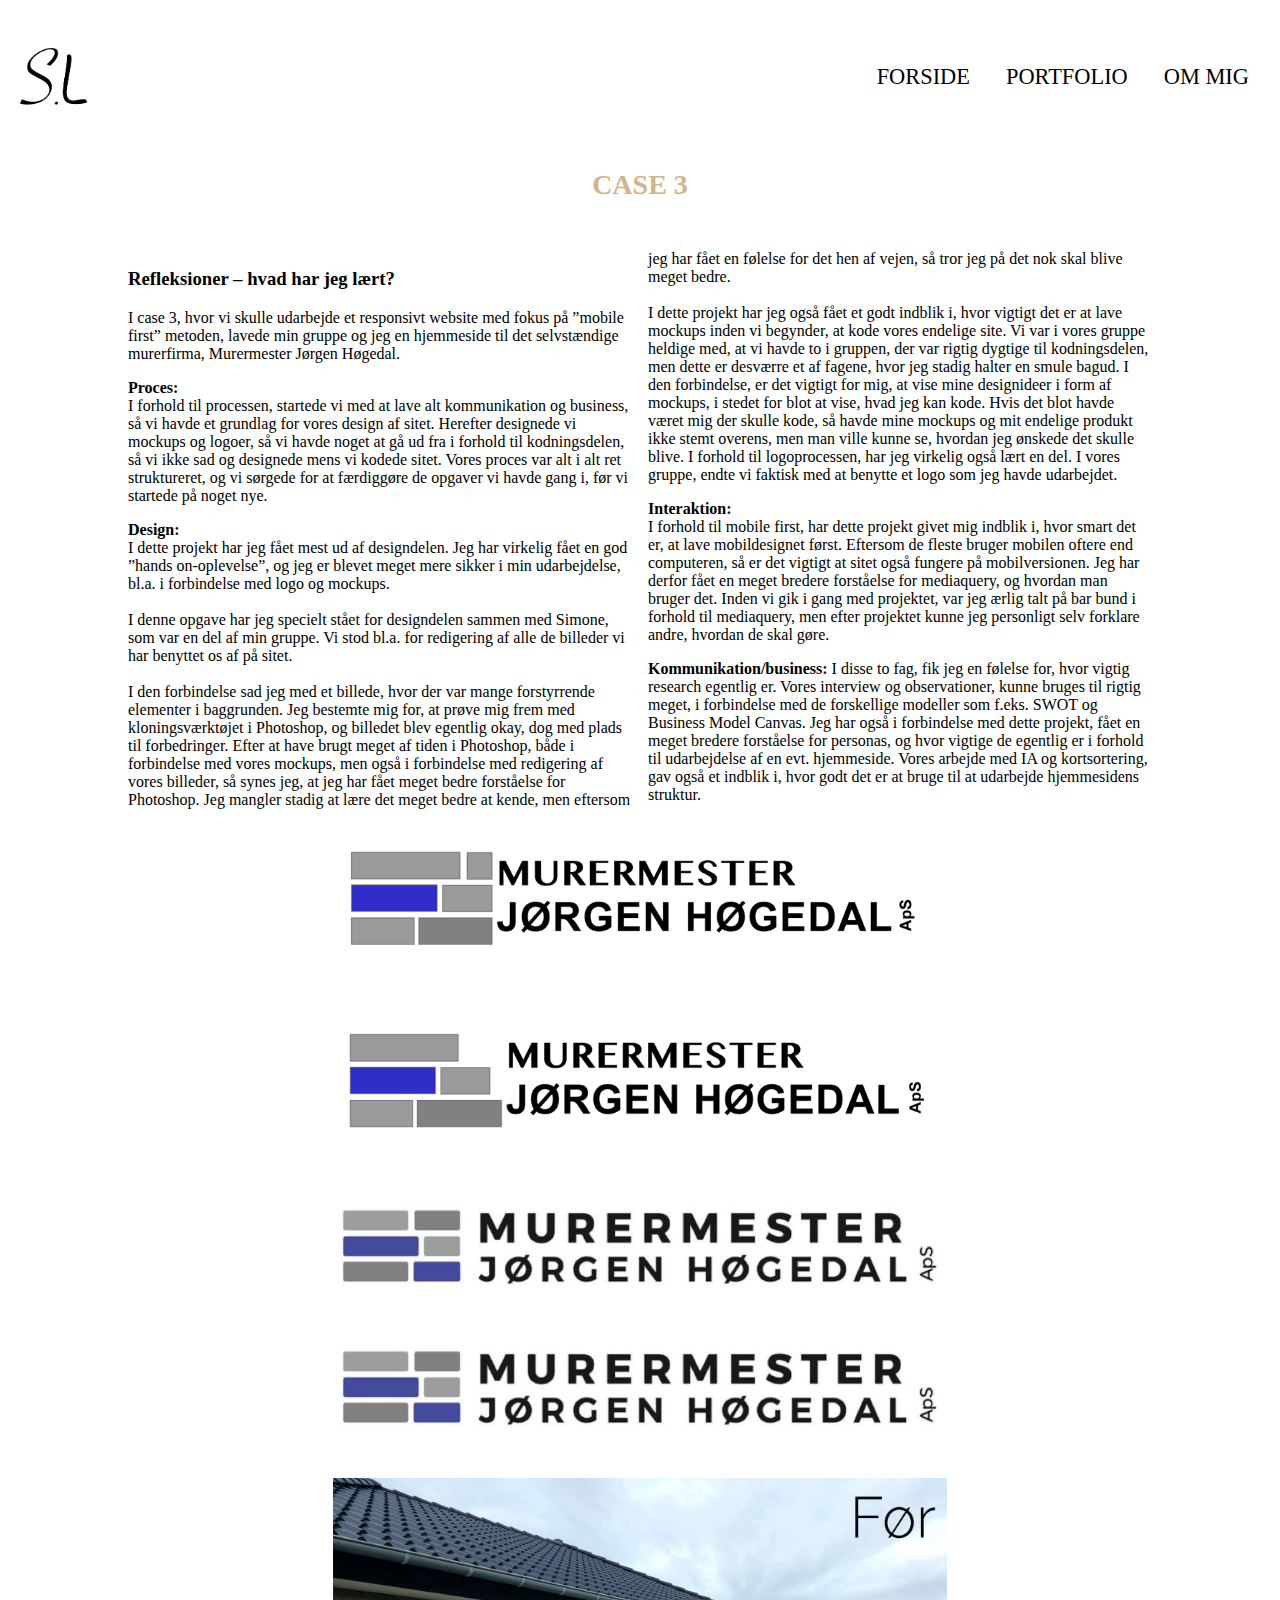
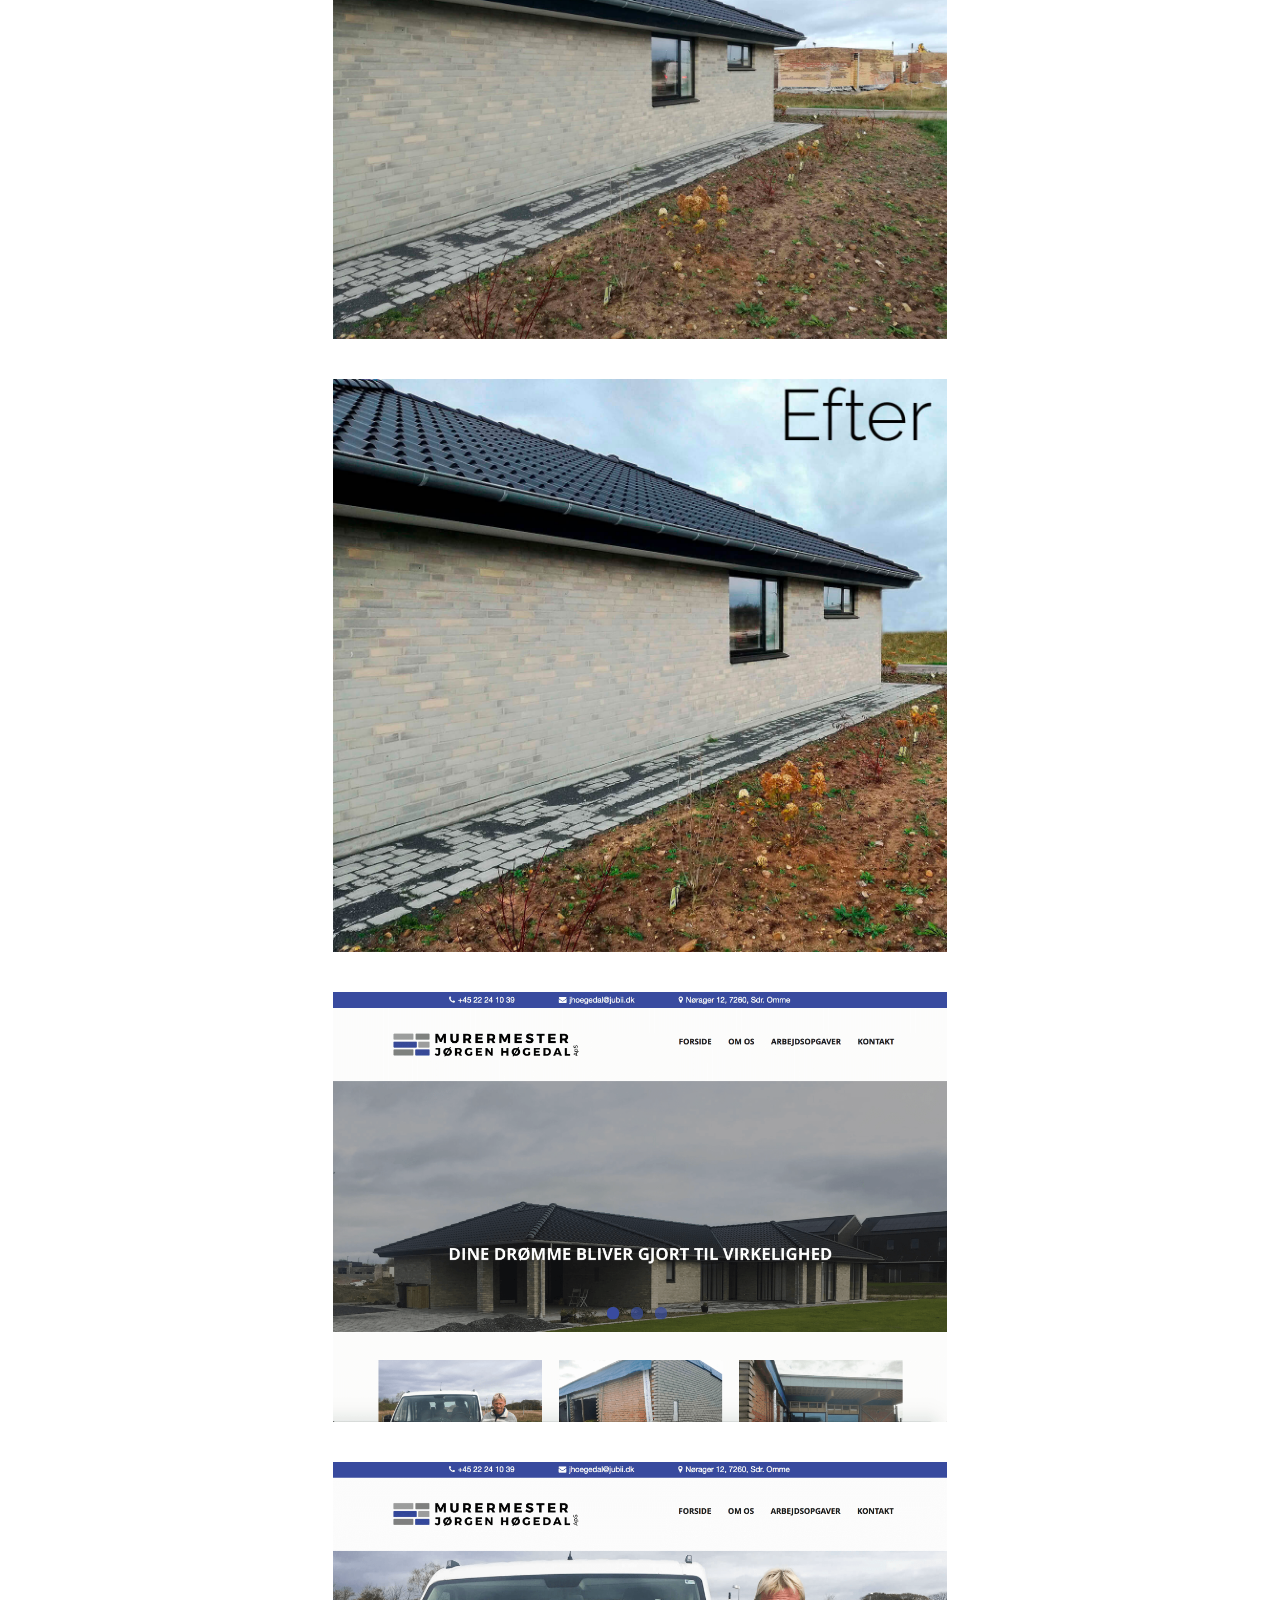
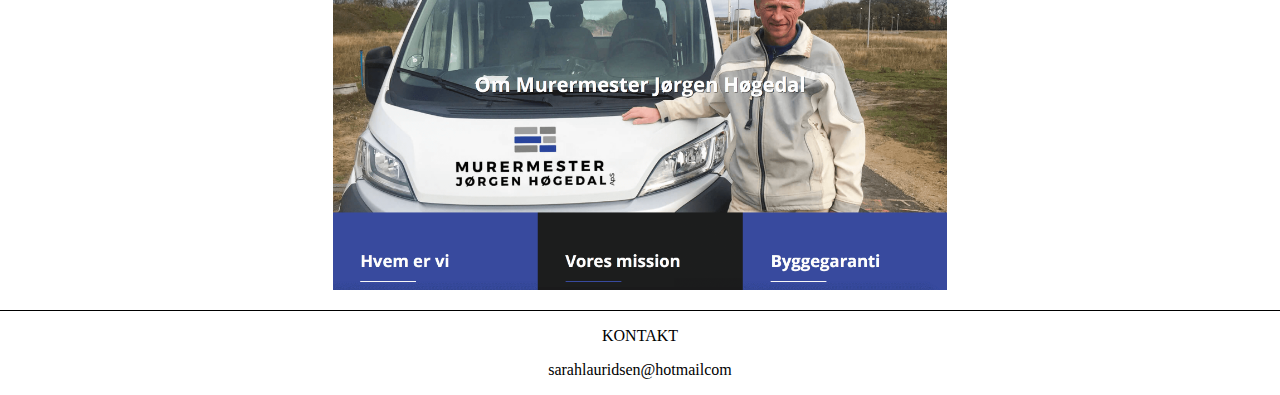
<file: boilercase4/case3.html>
<!DOCTYPE html>
<html lang="da">

<head>
    <meta charset="utf-8">
    
    <title>Sarah's Portfolio</title>
    <meta name=”description” content="Dette er et læringsportfolio, der indeholder min læring gennem 1.semester">
    <link rel="stylesheet" type="text/css" href="css/style.css">
</head>

<body>



    <!-- menu -->
    <header>
        <nav>
            <a href="index.html"><img class="logo" src="images/logosort-kopi.png" alt="logo"></a>

            <ul>
                <li><a href="index.html">FORSIDE</a></li>



                <li class="dropdown">
                    <a href="javascript:void(0)" class="dropbtn">PORTFOLIO</a>
                    <div class="dropdown-content">
                        <a href="case1.html">Case 1</a>
                        <a href="case2.html">Case 2</a>
                        <a href="case3.html">Case 3</a>
                        <a href="selvvalgte.html">Photoshop</a>
                    </div>
                </li>

                <li><a href="ommig.html">OM MIG</a></li>


            </ul>

        </nav>
    </header>
    <!-- menu slut -->

    <article class="wrapper">

     

            <h1>CASE 3</h1>
     

        <section class="newspaper">
<h3>Refleksioner – hvad har jeg lært?</h3>
            <p>
                I case 3, hvor vi skulle udarbejde et responsivt website med fokus på ”mobile first” metoden, lavede min gruppe og jeg en hjemmeside til det selvstændige murerfirma, Murermester Jørgen Høgedal.
            </p>

            

            <p>
                <b>Proces: </b> <br> I forhold til processen, startede vi med at lave alt kommunikation og business, så vi havde et grundlag for vores design af sitet. Herefter designede vi mockups og logoer, så vi havde noget at gå ud fra i forhold til kodningsdelen, så vi ikke sad og designede mens vi kodede sitet. Vores proces var alt i alt ret struktureret, og vi sørgede for at færdiggøre de opgaver vi havde gang i, før vi startede på noget nye.

            </p>

            <p>
                <b>Design:</b> <br> I dette projekt har jeg fået mest ud af designdelen. Jeg har virkelig fået en god ”hands on-oplevelse”, og jeg er blevet meget mere sikker i min udarbejdelse, bl.a. i forbindelse med logo og mockups.
                <br><br> I denne opgave har jeg specielt stået for designdelen sammen med Simone, som var en del af min gruppe. Vi stod bl.a. for redigering af alle de billeder vi har benyttet os af på sitet. <br><br> I den forbindelse sad jeg med et billede, hvor der var mange forstyrrende elementer i baggrunden. Jeg bestemte mig for, at prøve mig frem med kloningsværktøjet i Photoshop, og billedet blev egentlig okay, dog med plads til forbedringer. Efter at have brugt meget af tiden i Photoshop, både i forbindelse med vores mockups, men også i forbindelse med redigering af vores billeder, så synes jeg, at jeg har fået meget bedre forståelse for Photoshop. Jeg mangler stadig at lære det meget bedre at kende, men eftersom jeg har fået en følelse for det hen af vejen, så tror jeg på det nok skal blive meget bedre.
                <br><br> I dette projekt har jeg også fået et godt indblik i, hvor vigtigt det er at lave mockups inden vi begynder, at kode vores endelige site. Vi var i vores gruppe heldige med, at vi havde to i gruppen, der var rigtig dygtige til kodningsdelen, men dette er desværre et af fagene, hvor jeg stadig halter en smule bagud. I den forbindelse, er det vigtigt for mig, at vise mine designideer i form af mockups, i stedet for blot at vise, hvad jeg kan kode. Hvis det blot havde været mig der skulle kode, så havde mine mockups og mit endelige produkt ikke stemt overens, men man ville kunne se, hvordan jeg ønskede det skulle blive. I forhold til logoprocessen, har jeg virkelig også lært en del. I vores gruppe, endte vi faktisk med at benytte et logo som jeg havde udarbejdet. 


            </p>

            <p>
                <b>Interaktion: </b> <br> I forhold til mobile first, har dette projekt givet mig indblik i, hvor smart det er, at lave mobildesignet først. Eftersom de fleste bruger mobilen oftere end computeren, så er det vigtigt at sitet også fungere på mobilversionen. Jeg har derfor fået en meget bredere forståelse for mediaquery, og hvordan man bruger det. Inden vi gik i gang med projektet, var jeg ærlig talt på bar bund i forhold til mediaquery, men efter projektet kunne jeg personligt selv forklare andre, hvordan de skal gøre.

            </p>

            <p>
                <b>Kommunikation/business:</b> I disse to fag, fik jeg en følelse for, hvor vigtig research egentlig er. Vores interview og observationer, kunne bruges til rigtig meget, i forbindelse med de forskellige modeller som f.eks. SWOT og Business Model Canvas. Jeg har også i forbindelse med dette projekt, fået en meget bredere forståelse for personas, og hvor vigtige de egentlig er i forhold til udarbejdelse af en evt. hjemmeside. Vores arbejde med IA og kortsortering, gav også et indblik i, hvor godt det er at bruge til at udarbejde hjemmesidens struktur.

            </p>
        </section>
        
        <section id="case3logo">
        
            <img class="murer1" src="images/logoscreen1.png" alt="logo">
            
            <img class="murer2" src="images/logoscreen2.png" alt="logo">
            
            <img class="murer3"src="images/logoscreen4.png" alt="logo">
            
            <img class="murer4" src="images/logoscreen4.png" alt="logo">
            
            <img class="murer5" src="images/husfor1.jpg" alt="hus før">
            
            <img class="murer6" src="images/husefter1.jpg" alt="hus efter">
            
            <img class="murer7" src="images/skerm1.png" alt="mockup">
            
            <img class="murer8" src="images/skerm2.png" alt="mockup">
           </section> 
      
        
    </article>

    <footer>

        <p class="kontakt">KONTAKT</p>
        <p>sarahlauridsen@hotmailcom</p>

    </footer>
    
</body>

</html>
</file>
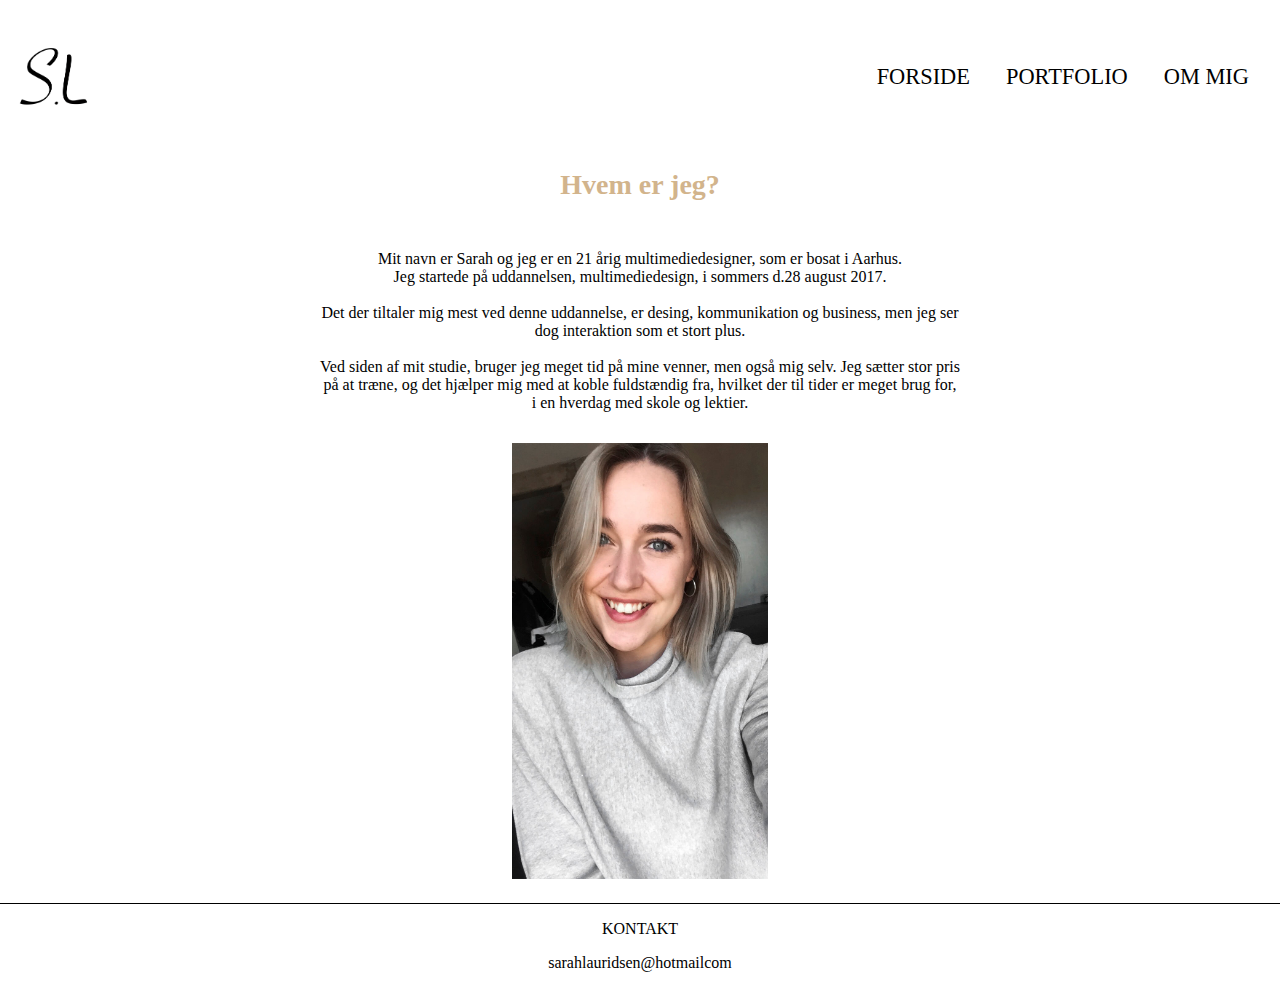
<file: boilercase4/ommig.html>
<!DOCTYPE html>
<html lang="da">

<head>
    <meta charset="utf-8">
    <title>Sarah's Portfolio</title>
    <meta name=”description” content="Denne side indeholder informationer om mig, så i kan lære mig bedre at kende">
    <link rel="stylesheet" type="text/css" href="css/style.css">
</head>

<body>


    <!-- menu -->
    <header>
        <nav>
            <a href="index.html"><img class="logo" src="images/logosort-kopi.png" alt="logo"></a>

            <ul>
                <li><a href="index.html">FORSIDE</a></li>



                <li class="dropdown">
                    <a href="javascript:void(0)" class="dropbtn">PORTFOLIO</a>
                    <div class="dropdown-content">
                        <a href="case1.html">Case 1</a>
                        <a href="case2.html">Case 2</a>
                        <a href="case3.html">Case 3</a>
                        <a href="selvvalgte.html">Photoshop</a>
                    </div>
                </li>

                <li><a href="ommig.html">OM MIG</a></li>


            </ul>

        </nav>
    </header>
    <!-- menu slut -->


    <section class="CASES">
        <h1>Hvem er jeg?</h1>
    </section>

    <article class="wrapper1">
        <section class="newspaper1">
            <p>
                Mit navn er Sarah og jeg er en 21 årig multimediedesigner, som er bosat i Aarhus. <br>
                Jeg startede på uddannelsen, multimediedesign, i sommers d.28 august 2017. <br><br>
                
                Det der tiltaler mig mest ved denne uddannelse, er desing, kommunikation og business, men jeg ser dog interaktion som et stort plus. <br><br>
                
                Ved siden af mit studie, bruger jeg meget tid på mine venner, men også mig selv. Jeg sætter stor pris på at træne, og det hjælper mig med at koble fuldstændig fra, hvilket der til tider er meget brug for, i en hverdag med skole og lektier. 
            </p>
            
            <img class="mig2" src="images/la1.jpg" alt="billede af mig">
        </section>
        
        
    
    </article>

   
     <footer>

        <p class="kontakt">KONTAKT</p>
        <p>sarahlauridsen@hotmailcom</p>

    </footer>
</body>

</html>
</file>
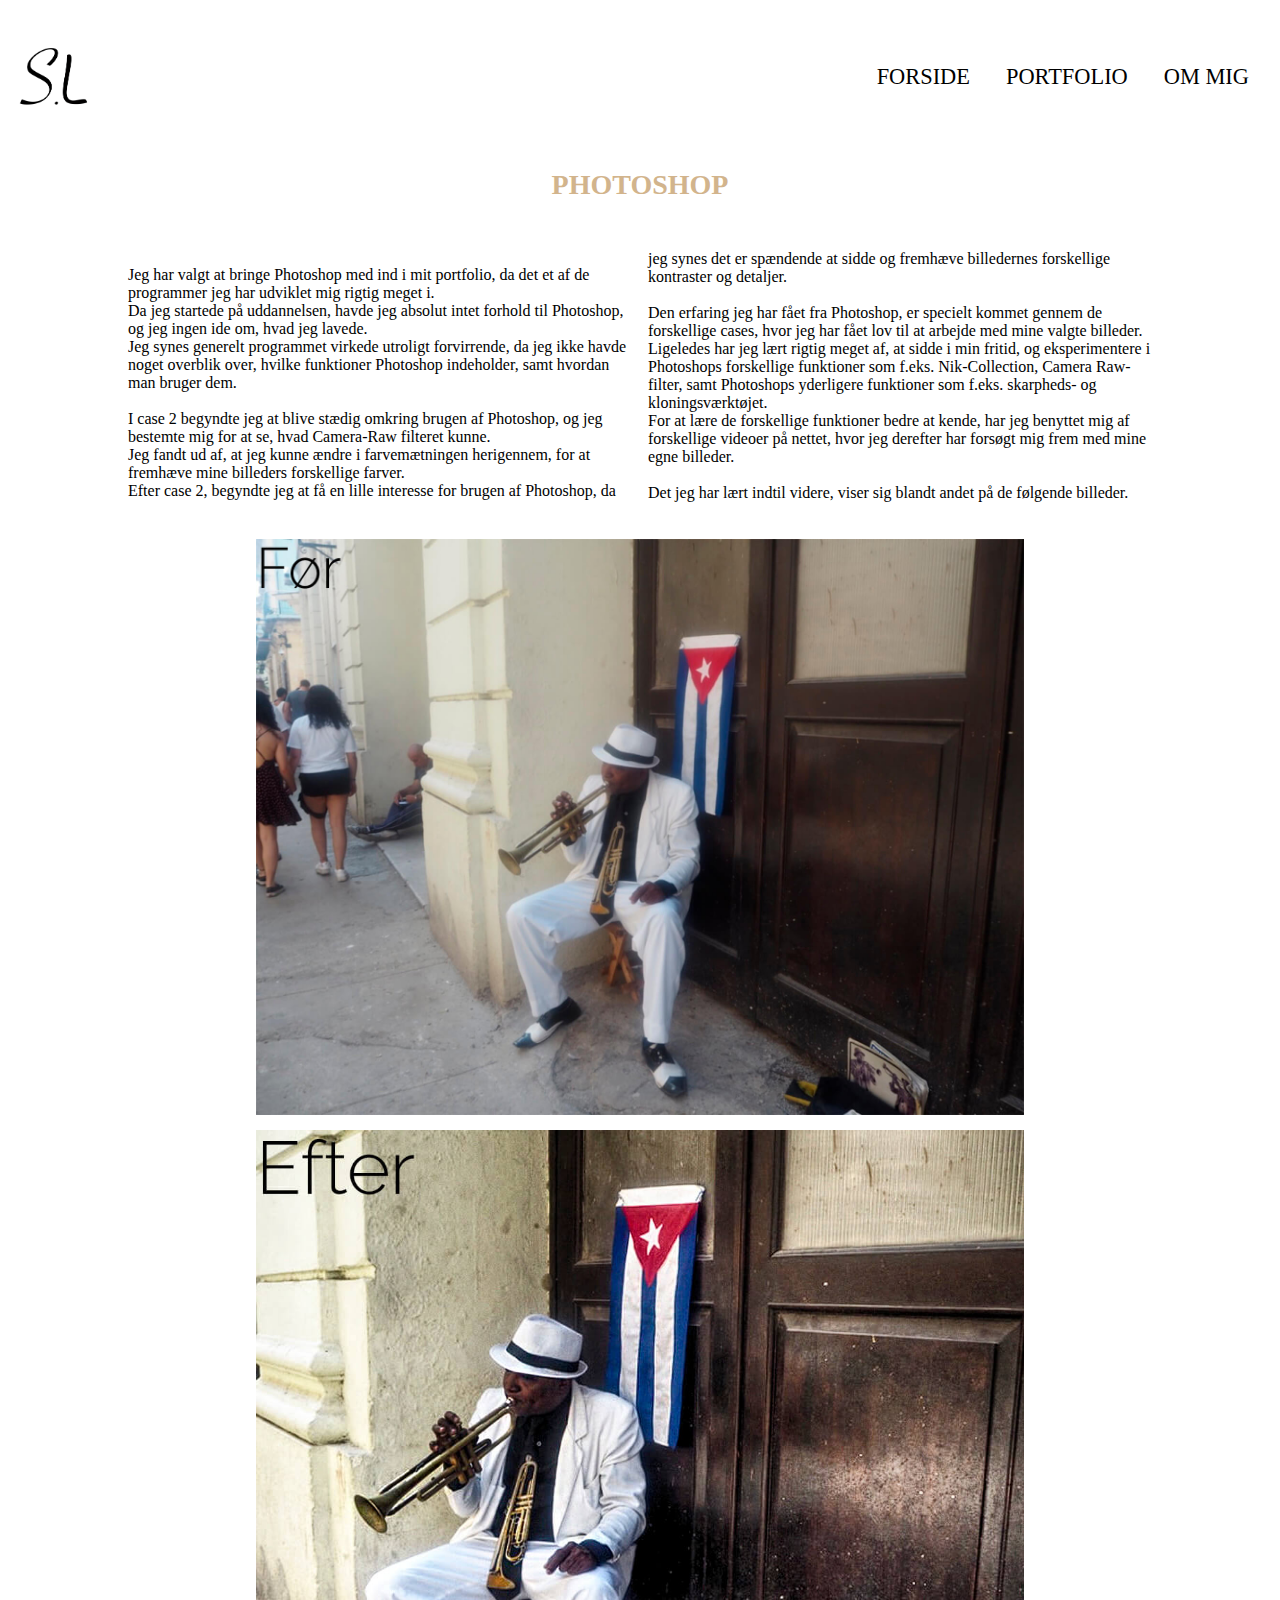
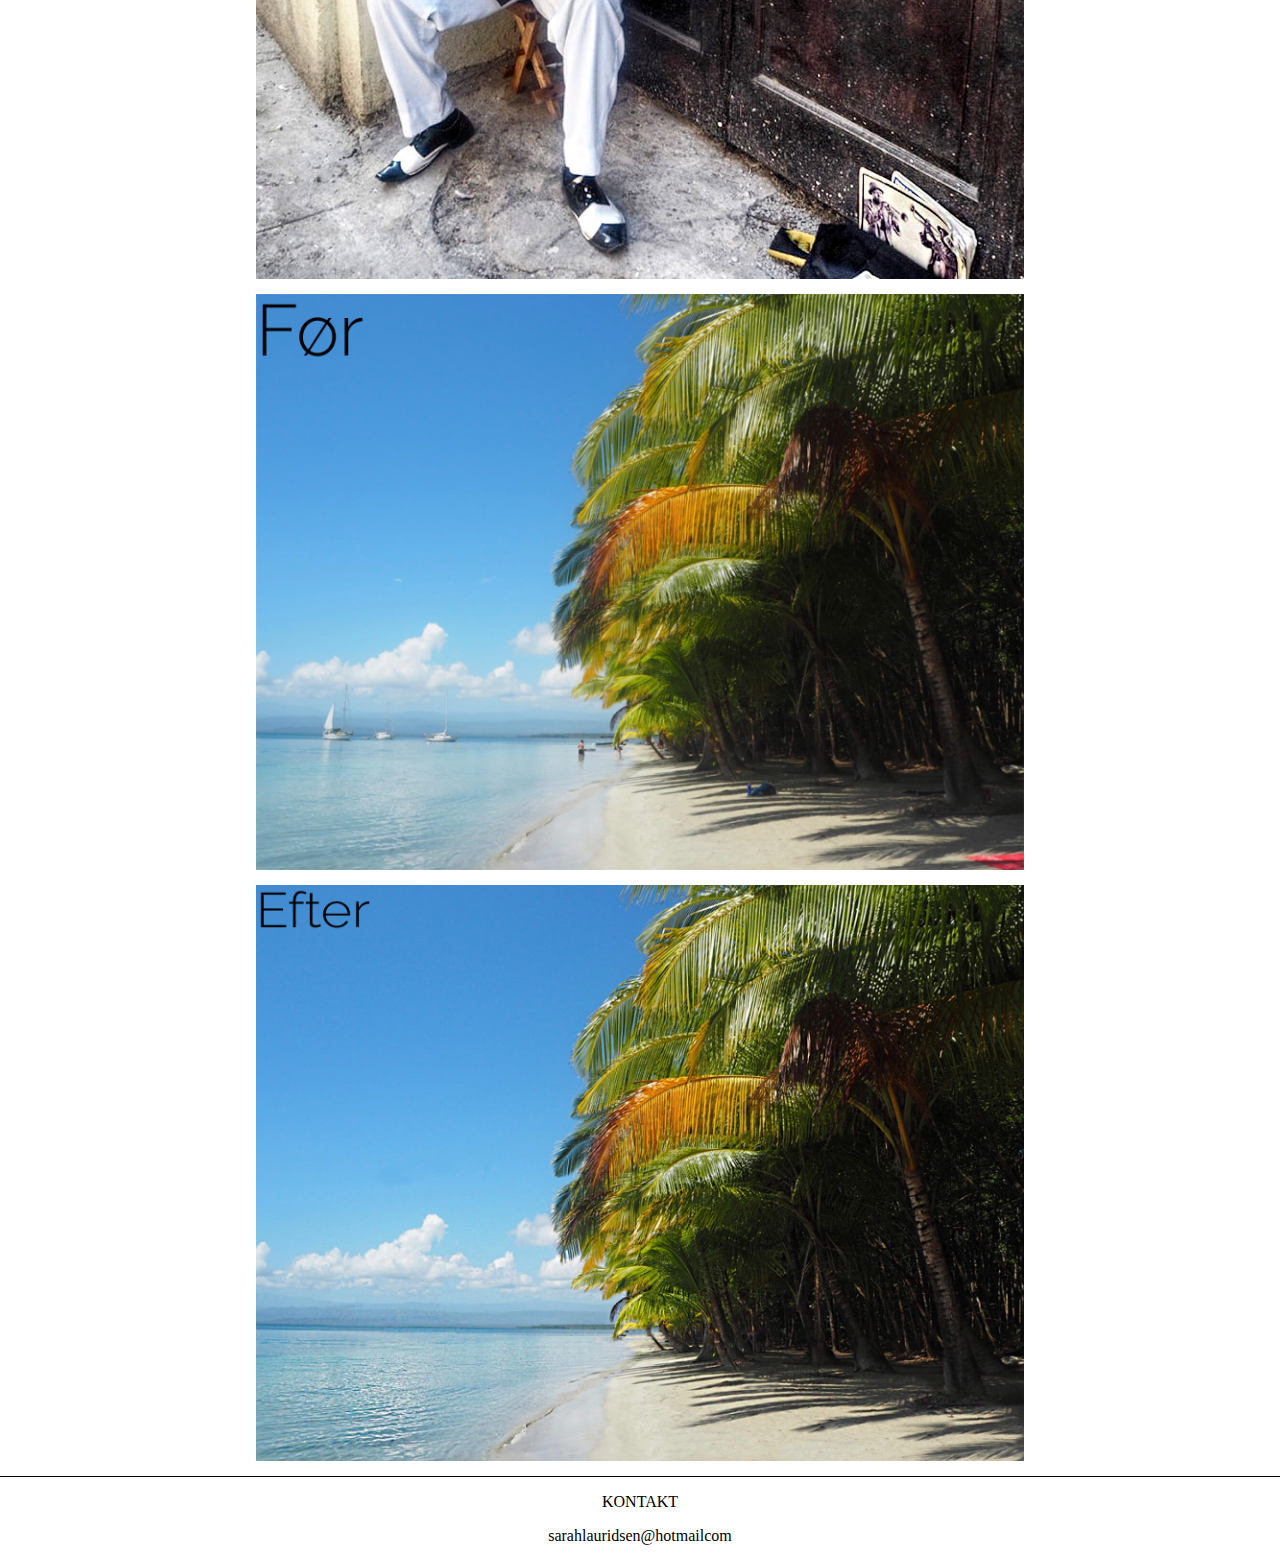
<file: boilercase4/selvvalgte.html>
<!DOCTYPE html>
<html lang="da">

<head>
    <meta charset="utf-8">
    
    <title>Sarah's Portfolio</title>
    <meta name=”description” content="Dette er et læringsportfolio, der indeholder min læring gennem 1.semester">
    <link rel="stylesheet" type="text/css" href="css/style.css">
</head>

<body>



    <!-- menu -->
    <header>
        <nav>
            <a href="index.html"><img class="logo" src="images/logosort-kopi.png" alt="logo"></a>

            <ul>
                <li><a href="index.html">FORSIDE</a></li>



                <li class="dropdown">
                    <a href="javascript:void(0)" class="dropbtn">PORTFOLIO</a>
                    <div class="dropdown-content">
                        <a href="case1.html">Case 1</a>
                        <a href="case2.html">Case 2</a>
                        <a href="case3.html">Case 3</a>
                        <a href="selvvalgte.html">Photoshop</a>
                    </div>
                </li>

                <li><a href="ommig.html">OM MIG</a></li>


            </ul>

        </nav>
    </header>
    <!-- menu slut -->

    <article class="wrapper">

        <section class="CASES">

            <h1>PHOTOSHOP</h1>
        </section>

        <section class="newspaper">

            <p>
                Jeg har valgt at bringe Photoshop med ind i mit portfolio, da det et af de programmer jeg har udviklet mig rigtig meget i. <br> Da jeg startede på uddannelsen, havde jeg absolut intet forhold til Photoshop, og jeg ingen ide om, hvad jeg lavede. <br> Jeg synes generelt programmet virkede utroligt forvirrende, da jeg ikke havde noget overblik over, hvilke funktioner Photoshop indeholder, samt hvordan man bruger dem. <br><br> I case 2 begyndte jeg at blive stædig omkring brugen af Photoshop, og jeg bestemte mig for at se, hvad Camera-Raw filteret kunne. <br> Jeg fandt ud af, at jeg kunne ændre i farvemætningen herigennem, for at fremhæve mine billeders forskellige farver. <br> Efter case 2, begyndte jeg at få en lille interesse for brugen af Photoshop, da jeg synes det er spændende at sidde og fremhæve billedernes forskellige kontraster og detaljer.<br><br> Den erfaring jeg har fået fra Photoshop, er specielt kommet gennem de forskellige cases, hvor jeg har fået lov til at arbejde med mine valgte billeder. <br> Ligeledes har jeg lært rigtig meget af, at sidde i min fritid, og eksperimentere i Photoshops forskellige funktioner som f.eks. Nik-Collection, Camera Raw-filter, samt Photoshops yderligere funktioner som f.eks. skarpheds- og kloningsværktøjet. <br> For at lære de forskellige funktioner bedre at kende, har jeg benyttet mig af forskellige videoer på nettet, hvor jeg derefter har forsøgt mig frem med mine egne billeder.
                <br><br> Det jeg har lært indtil videre, viser sig blandt andet på de følgende billeder.

            </p>


        </section>

    </article>

    <section class="photoshop">
        <img class="saxo1" src="images/saxoforny2.jpg" alt="Saxo før">
        <img class="saxo2" src="images/saxony2.jpg" alt="Saxo efter">
        <img class="strand1" src="images/strandefter2.jpg" alt=" Strand før">
        <img class="strand2" src="images/strandny2.jpg" alt=" Strand efter">

    </section>

    <footer>

        <p class="kontakt">KONTAKT</p>
        <p>sarahlauridsen@hotmailcom</p>

    </footer>

</body>

</html>
</file>
<file: css/style.css>
/*menu*/

@import url(https://fonts.googleapis.com/css?family=Raleway:400,500,800);
.snip1175 {
    font-family: 'Raleway', Arial, sans-serif;
    text-align: center;
    text-transform: uppercase;
    background-color: whitesmoke;
    font-weight: 500;
}

.snip1175 * {
    box-sizing: border-box;
    -webkit-transition: all 0.35s ease;
    transition: all 0.35s ease;
}

.snip1175 li {
    display: inline-block;
    list-style: outside none none;
    margin: 0 1.2em;
    overflow: hidden;
}

.snip1175 a {
    padding: 0 0.5em 0 0.2em;
    color: black;
    position: relative;
    display: inline-block;
    letter-spacing: 4px;
    margin: 0;
    text-decoration: none;
}

.snip1175 a:before,
.snip1175 a:after {
    position: absolute;
    -webkit-transition: all 0.35s ease;
    transition: all 0.35s ease;
}

.snip1175 a:before {
    right: 100%;
    display: block;
    width: 3px;
    height: 100%;
    content: "";
    background-color: ;
}

.snip1175 a:after {
    padding: 0 0.5em 0 0.2em;
    position: absolute;
    right: 100%;
    top: 0;
    content: attr(data-hover);
    color: black;
    white-space: nowrap;
}

.snip1175 li:hover a,
.snip1175 .current a {
    transform: translateX(100%);


}


}


body {
    padding: 50px 0;

}


/*Tekst*/

.wrapper {
    width: 65%;
    margin: auto;
}

.newspaper{
    -webkit-columns: 100px 2; /* Chrome, Safari, Opera */
    -moz-columns: 100px 2; /* Firefox */
    columns: 100px 2;
}

.logo{
     display: block;
    margin-left: auto;
    margin-right: auto
    
}

h1 {
    font-family: 'Roboto Condensed', sans-serif;
}

p {
    font-family: 'Slabo 27px', serif;
    line-height:
}

.overskrift {
    font-size: 3em
}

.overskrift {
    font-family: 'Julius Sans One', sans-serif;
}


img {
    max-width: 100%;
    margin: 10px 0 0 0
}

body {
    background-color: whitesmoke;
}

ul,
ol {
    font-family: 'Slabo 27px', serif
}



.footer {
    position:static;
    left: 0;
    bottom: 0;
    width: 100%;
    background-color: lightgrey;
    color: greyb;
    text-align: center;
    display: inline-block;
    height: 1%;
    margin: 100px 0 0 0;
    
}

.opskrifter {
    font-size: 2em;
    text-align: center
    
    
}

.sparetips {
    font-size: 2em;
    text-align: center;

}

.madpåbudget {
    font-size: 2em;
text-align: center}

.container{
    position: relative;
    width: 50%;
}

.image{
    opacity: 1;
    display: block;
    width: 100%;
    height: auto;
    transition: .5s ease;
    backface-visibility: hidden
    
}

.middle{
    transition: .5s ease;
    opacity: 0;
    position: absolute;
    top: 50%;
    left: 50%
        transform: translate(-50%, -50%); -ms-transform: translate(-50%, -50%)
}

.container:hover .image{
    opacity: 0.3;
}

.container:hover .middle{
    opacity: -1;
}

.tekst{
    background-color: black;
        color: white;
    font-size: 16px;
    padding: 16px 32px;
}

.left {
    float: left;
    width: 50%;
    height: auto;
    margin: 20 0 30px 0;
}

.right{
    float: right;
        width: 50%;
    height: auto;
    margin: 20 0 30px 0;
}

.ingredienser{
    float: none;
    width: 25%;
    margin: 0px 20px 10px 0;
}

.nystart{
    font-size:  2em;
    text-align: center
}

.street{
    margin: 0 0 5% 0;
    width: 100%;
}

.gris{
    margin: 0 0 2% 0;
    width: auto;
    display: block;
    margin-left: auto;
    margin-right: auto;
    
}

.forsidebillede{
    display: block;
    margin-left: auto;
    margin-right: auto;
    width: auto;
}

.kødsovs{
    display: block;
    margin-left: auto;
    margin-right: auto;
    width: auto;
}
</file>
<file: boilercase4/css/style.css>
/*base*/

body {
    margin: 0;
    padding: 0;
}


H1 {
    padding: 150px 100px 30px 100px;
    text-align: center;
    color: tan;
    font-family: roboto;
    

}

.logo {
    width: 100px;

}

nav {
    margin: 15px;
    position: sticky;
    width: 100%;
    right: 0;

}

.container-row {
    display: flex;
    flex-direction: row;
    align-items: center;
    justify-content: center;
    width: 100%;

}

section.appetizers {
    padding: 60px 0;
}

/*appetizers*/

.baad {

    width: 90%;
    padding: 10px;
    display: block;
    margin-left: auto;
    margin-right: 10px;

}

.computer {
    width: 90%;
    padding: 10px;
    display: block;
    margin-left: 10px;
    margin-right: 10px;


}

.mig1 {
    width: 90%;
    padding: 10px;
    display: block;
    margin-left: 10px;
    margin-right: auto;

}



.front {
    height: 100%;
    background-image: url("../images/ananas1234-kopi.jpg");
    background-repeat: no-repeat;
    background-size: cover;
    padding: 300px;
    background-position: center center;
    max-width: 100%;
}




.filter {
    opacity: 0.5;
    filter: alpha(opacity=50);
    /* For IE8 and earlier */
}

.filter:hover {
    opacity: 1.0;
    filter: alpha(opacity=100);
    /* For IE8 and earlier */
}

/*appetizers slut*/

p {
    font-family: raleway;
}

.wrapper {
    width: 80%;
    margin: auto;


}

.newspaper {
    -webkit-columns: 100px 2;
    -moz-columns: 100px 2;
    columns: 100px 2;
}

/*photoshop underside */

.photoshop {
    display: flex;
    flex-direction: column;
    width: 100%;
    align-items: center;
    margin-top: 30px;
}

.saxo1 {
    width: 60%;
    margin-bottom: 15px;
}

.saxo2 {
    width: 60%;
    margin-bottom: 15px;
}

.strand1 {
    width: 60%;
    margin-bottom: 15px;
}

.strand2 {
    width: 60%;
    margin-bottom: 15px;
}

/*photoshop underside slut */

/*case 2 underside*/
.prototype5 {
    width: 90%;
    margin: 10px;
}

.prototype6 {
    width: 90%;
    margin: 10px;

}

.prototype7 {
    width: 90%;
    margin: 10px;
}

.budgetlife {
    display: flex;
    flex-direction: column;
    align-items: center;

}

.aarhus{
    width: 100%;
    margin: 10px;
}

/*case 2 underside slut*/

/*case 1 underside*/
.prototype1 {
    width: 20%;
    margin: 20px;
}

.prototype2 {
    width: 20%;
    margin: 20px;
}

.prototype3 {
    width: 20%;
    margin: 20px;
}

.prototype4 {
    width: 20%;
    margin: 20px;
}

.streetfood1 {
    display: flex;
    flex-direction: row;
    align-items: center;
    justify-content: center;
    
}

.streetfood2{
    display: flex;
    flex-direction: column;
    align-items: center;
    justify-content: center;
    margin-bottom: 20px;
}

.prototype9{
    width: 90%;
}
/*case 1 underside slut*/

h3{
    font-family: raleway;
}

.newspaper1 {
    
    text-align: center;
    padding-bottom: 20px;
    
    
    
}

.mig2{

    width: 40%;
    margin-top: 15px;
}

.wrapper1{
    width: 50%;
    margin: auto;
}

/*case 3 underside*/
.murer1{
    width: 60%;
     margin: 20px;;
}

.murer2{
    width: 60%;
     margin: 20px;
}

.murer3{
    width: 60%;
     margin: 20px;
}


.murer4{
    width: 60%;
     margin: 20px;
    
}

.murer5{
    width: 60%;
    margin: 20px;
}

.murer6{
    width: 60%;
    margin: 20px;
    
}

.murer7{
    width: 60%;
     margin: 20px;
    
}

.murer8{
    width: 60%;
     margin: 20px;
    
}

#case3logo{
    display: flex;
    flex-direction: column;
    justify-content: center;
    align-items: center;
    
    
}


/*case 3 underside slut*/


/*base slut*/

@media screen and (min-width:769px) {

    nav {
        display: flex;
        justify-content: space-between;
        text-align: right;
        margin: 5px;
        font-family: raleway;

    }

    ul {
        list-style-type: none;
        padding: 0;
        overflow: hidden;
        float: right;
    }

    li {
        display: inline;
    }

    li a,
    .dropbtn {
        display: inline-block;
        color: black;
        font-size: 140%;
        text-align: right;
        padding: 14px 16px;
        text-decoration: none;
    }

    li a:hover,
    .dropdown:hover .dropbtn {
        background-color: none;
    }

    li.dropdown {
        display: inline-block;
    }

    .dropdown-content {
        display: none;
        position: absolute;
        background-color: white;
        min-width: 160px;
        z-index: 1;
    }

    .dropdown-content a {
        color: black;
        padding: 12px 16px;
        text-decoration: none;
        display: block;
        text-align: center;
    }

    .dropdown-content a:hover {
        background-color: white;
    }

    .dropdown:hover .dropdown-content {
        display: block;
    }


    /* menu slut - lavet vha. linket: https://www.w3schools.com/css/css_dropdowns.asp */
    /*background*/
    .front {
        height: 100%;
        background-image: url(../images/ananas1234-kopi.jpg);
        background-repeat: no-repeat;
        background-size: cover;
        padding: 300px;
        background-position: center center;
        max-width: 100%;
    }

    footer {
        text-align: center;
        border-top: 1px solid black;
        display: block;
    }

    .logo {
        width: 100px;
        margin-left: 20px;
    }

    nav {
        margin: 15px;
        position: absolute;
        width: 100%;
        right: 0;
    }

    .center {
        position: absolute;
        left: 30%;
        transform: translate(-115%, -200%);
        border: 2px solid;
        color: black;
        border-radius: 500px;
        padding: 3px;
        font-size: 20px;
    }

    .center2 {
        position: absolute;
        left: 34%;
        transform: translate(200%, -200%);
        border: 2px solid;
        color: black;
        border-radius: 500px;
        padding: 3px;
        font-size: 20px;
    }

    .center3 {
        position: absolute;
        left: 34%;
        transform: translate(590%, -200%);
        border: 2px solid;
        color: black;
        border-radius: 500px;
        padding: 3px;
        font-size: 20px;
    }

    H1 {
        font-size: 28px;
    }

}


@media screen and (min-width:481px) and (max-width:768px) {
    /* menu */
    nav {
        display: flex;
        justify-content: space-between;
        margin: 5px;
        font-family: raleway;

    }

    ul {
        list-style-type: none;
        overflow: hidden;

    }

    li {
        display: inline;
    }

    li a,
    .dropbtn {
        display: inline-block;
        color: black;
        font-size: 120%;
        text-align: right;
        padding: 14px 10px;
        text-decoration: none;
    }

    li a:hover,
    .dropdown:hover .dropbtn {
        background-color: none;
    }

    li.dropdown {
        display: inline-block;
    }

    .dropdown-content {
        display: none;
        position: absolute;
        background-color: white;
        min-width: 160px;
        z-index: 1;
    }

    .dropdown-content a {
        color: black;
        padding: 12px 16px;
        text-decoration: none;
        display: block;
        text-align: center;
    }

    .dropdown-content a:hover {
        background-color: white;
    }

    .dropdown:hover .dropdown-content {
        display: block;
    }


    /* menu slut - lavet vha. linket: https://www.w3schools.com/css/css_dropdowns.asp */
    /*background*/
    .front {
        height: 100%;
        background-image: url(/images/ananas1234-kopi.jpg);
        background-repeat: no-repeat;
        background-size: cover;
        padding: 300px;
        background-position: center center;
        max-width: 100%;



    }

    /*background slut*/
    footer {
        text-align: center;
        border-top: 1px solid black;
        display: block;
    }

    .logo {
        width: 85px;
        margin-left: 20px;
    }

    nav {
        margin: 15px;
        position: absolute;
        width: 100%;
        right: 0;
    }

    .center {
        position: absolute;
        left: 30%;
        transform: translate(-115%, -200%);
        border: 2px solid;
        color: black;
        border-radius: 500px;
        padding: 3px;
        font-size: 20px;
    }

    .center2 {
        position: absolute;
        left: 34%;
        transform: translate(100%, -200%);
        border: 2px solid;
        color: black;
        border-radius: 500px;
        padding: 3px;
        font-size: 20px;
    }

    .center3 {
        position: absolute;
        left: 34%;
        transform: translate(320%, -200%);
        border: 2px solid;
        color: black;
        border-radius: 500px;
        padding: 3px;
        font-size: 20px;
    }

    H1 {
        font-size: 26px;
    }
    
 .prototype9{
    width: 100%;
    margin: auto;
}
    
/*case 3 underside*/
.murer1{
    width: 70%;
     margin: 20px;;
}

.murer2{
    width: 70%;
     margin: 20px;
}

.murer3{
    width: 70%;
     margin: 20px;
}


.murer4{
    width: 70%;
     margin: 20px;
    
}

.murer5{
    width: 70%;
    margin: 20px;
}

.murer6{
    width: 70%;
    margin: 20px;
    
}

.murer7{
    width: 70%;
     margin: 20px;
    
}

.murer8{
    width: 70%;
     margin: 20px;
    
}

#case3logo{
    display: flex;
    flex-direction: column;
    justify-content: center;
    align-items: center;
    
    
}


/*case 3 underside slut*/    
    
}


@media screen and (max-width:480px) {
    /* menu */
    nav {
        display: flex;
        justify-content: space-between;
        text-align: center;
        margin: 5px;
        font-family: raleway;
    }

    ul {
        list-style-type: none;
        padding: 0;
        overflow: hidden;
        background-color: none;

    }

    li {
        display: inline;
    }

    li a,
    .dropbtn {
        display: inline-block;
        color: black;
        font-size: 90%;
        text-align: center;
        padding: 14px 16px;
        text-decoration: none;
    }

    li a:hover,
    .dropdown:hover .dropbtn {
        background-color: none;
    }

    li.dropdown {
        display: inline-block;
    }

    .dropdown-content {
        display: none;
        position: absolute;
        background-color: white;
        min-width: 160px;
        z-index: 1;
    }

    .dropdown-content a {
        color: black;
        padding: 12px 16px;
        text-decoration: none;
        display: block;
        text-align: center;
    }

    .dropdown-content a:hover {
        background-color: white;
    }

    .dropdown:hover .dropdown-content {
        display: block;
    }


    /* menu slut - lavet vha. linket: https://www.w3schools.com/css/css_dropdowns.asp */
    /*background*/
    .front {
        height: 100%;
        background-image: url(../images/ananas1234-kopi.jpg);
        background-repeat: no-repeat;
        background-size: cover;
        padding: 100px;
        background-position: center center;
        max-width: 100%;

    }

    /*background slut*/
    /*logo*/
    .logo {
        width: 75px;
        margin-left: 15px;
        float: left;
    }
    /*logo slut*/
    /*appetizers*/
    .container-row {
        display: flex;
        flex-direction: column;
        align-items: center;
        justify-content: center;
        width: auto
    }
    section.appetizers {
        padding: 10px 10px;
        flex-direction: column;
        align-items: center;
        justify-content: center;

    }

    .baad {

        width: 60%;
        padding: 20px;
        margin-left: auto;
        margin-right: auto;

    }

    .computer {
        width: 60%;
        padding: 20px;
        display: block;
        margin-left: auto;
        margin-right: auto;

    }

    .mig1 {
        width: 60%;
        padding: 20px;
        display: block;
        margin-left: auto;
        margin-right: auto;

    }

    .filter {
        opacity: 1.;
        filter: alpha(opacity=100);
        /* For IE8 and earlier */
    }

    .filter:hover {
        opacity: 1.0;
        filter: alpha(opacity=100);
        /* For IE8 and earlier */
    }
    /*appetizers slut*/
    footer {
        text-align: center;
        border-top: 1px solid black;
        display: block;
    }

    /*photoshop*/
    H1 {
        padding: 15px;
        text-align: center;
        color: tan;
        font-family: roboto;
        font-size: 26px;
    }
    .center {
        position: absolute;
        left: 30%;
        transform: translate(15%, -400%);
        border: 2px solid;
        color: black;
        border-radius: 500px;
        padding: 3px;
        font-size: 20px;
    }

    .center2 {
        position: absolute;
        left: 34%;
        transform: translate(35%, -300%);
        border: 2px solid;
        color: black;
        border-radius: 500px;
        padding: 3px;
        font-size: 20px;
    }

    .center3 {
        position: absolute;
        left: 34%;
        transform: translate(25%, -300%);
        border: 2px solid;
        color: black;
        border-radius: 500px;
        padding: 3px;
        font-size: 20px;
    }

    .newspaper {
        -webkit-columns: 100px 1;
        -moz-columns: 100px 1;
        columns: 100px 1;
    }

    .saxo1 {
        width: 90%;
        margin-bottom: 15px;
    }

    .saxo2 {
        width: 90%;
    }

    .CASES {
        font-size: 25px;
        margin-bottom: -30px;
    }

    .strand1 {
        width: 90%;
    }

    .strand2 {
        width: 90%;
    }
/*photoshop slut*/

    /*case1*/
    .prototype1 {
        width: 50%;
        margin: 10px;
    }
    .prototype2 {
        width: 50%;
        margin: 10px;
    }
    .prototype3 {
        width: 50%;
        margin: 10px;
    }
    .prototype4 {
        width: 50%;
        margin: 10px;
    }

    .streetfood1 {
        display: flex;
        flex-direction: column;
        align-items: center;
        justify-content: center;
    }

    .prototype9{
    width: 100%;
    margin: auto;
}
    /*case1 slut*/
    
    /*ommig*/
    .mig2{

    width: 70%;
    margin-top: 15px;
}

.wrapper1{
    width: 80%;
    margin: auto;
}
/*ommig slut*/
    
    
    /*case 3 underside*/
.murer1{
    width: 90%;
     margin: 20px;;
}

.murer2{
    width: 90%;
     margin: 20px;
}

.murer3{
    width: 90%;
     margin: 20px;
}


.murer4{
    width: 90%;
     margin: 20px;
    
}

.murer5{
    width: 90%;
    margin: 20px;
}

.murer6{
    width: 90%;
    margin: 20px;
    
}

.murer7{
    width: 90%;
     margin: 20px;
    
}

.murer8{
    width: 90%;
     margin: 20px;
    
}

#case3logo{
    display: flex;
    flex-direction: column;
    justify-content: center;
    align-items: center;
    
    
}

/*case 3 underside slut*/
    
}
</file>
